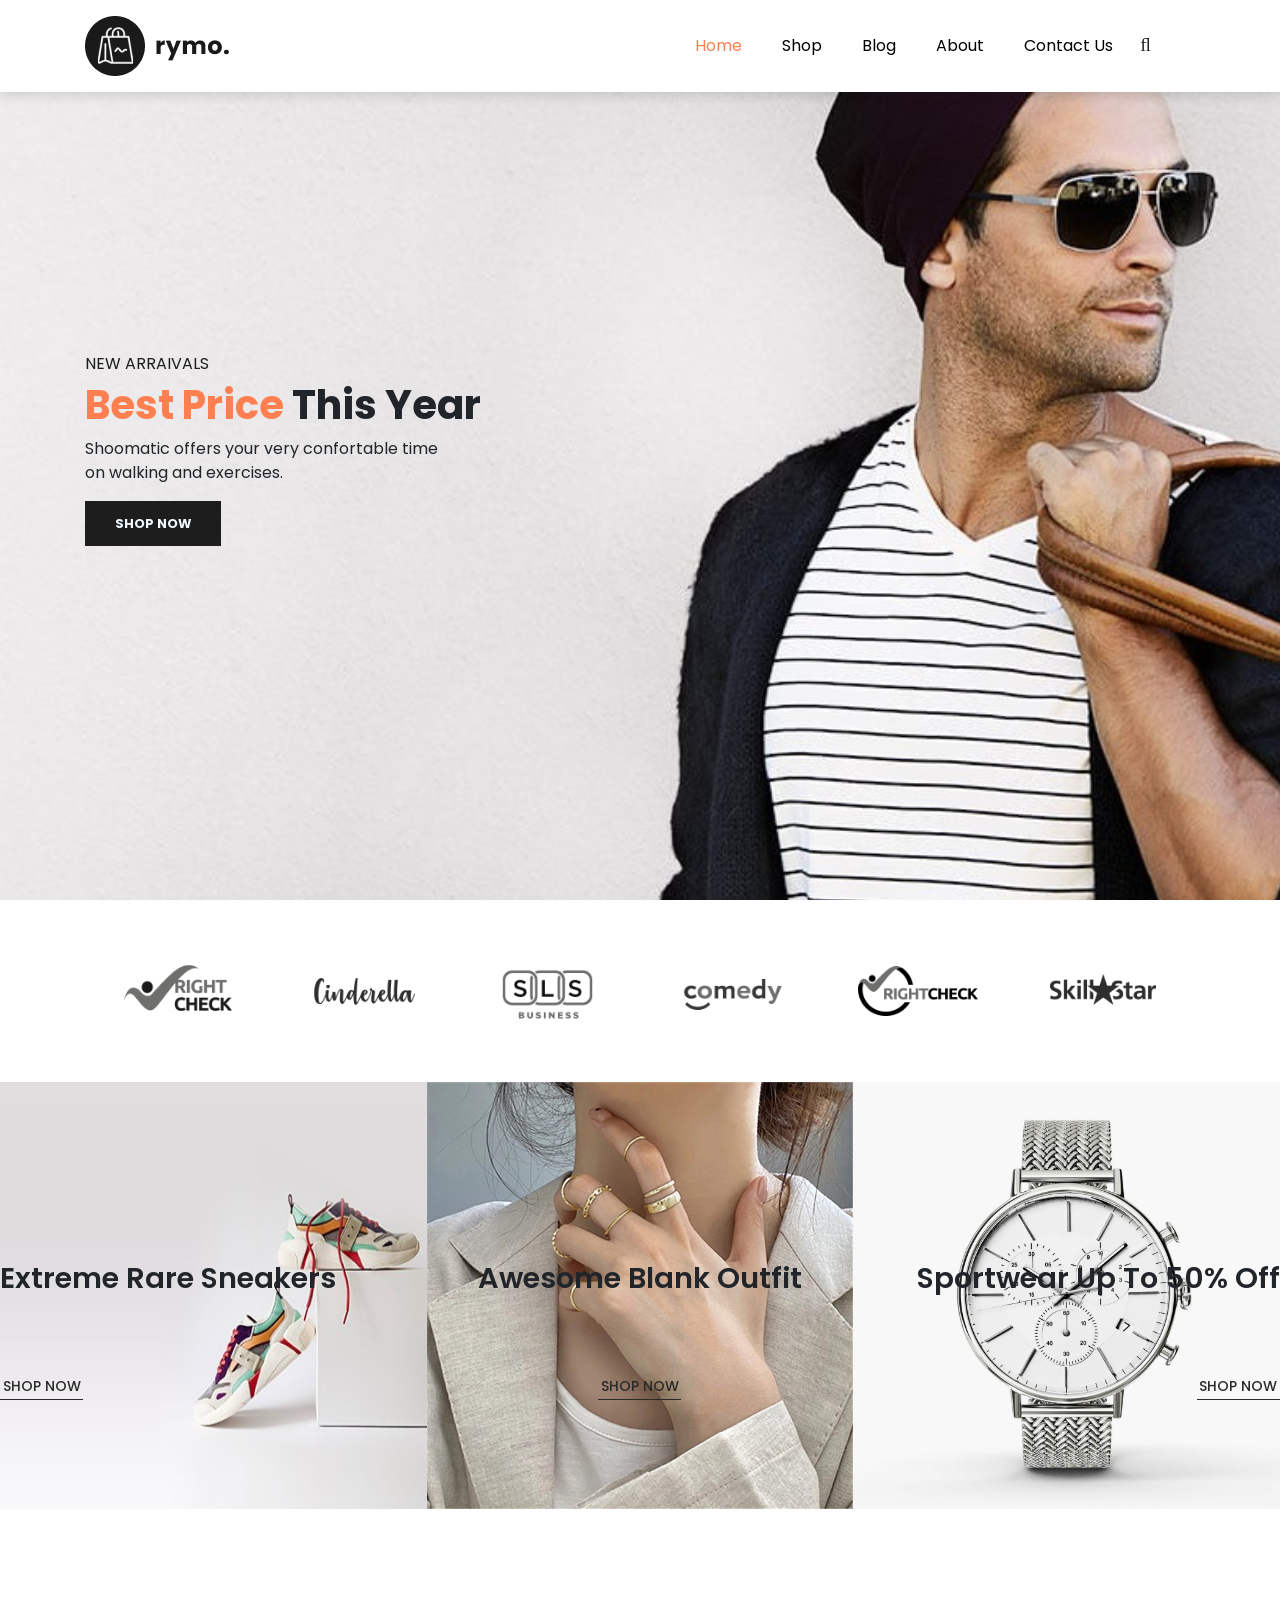
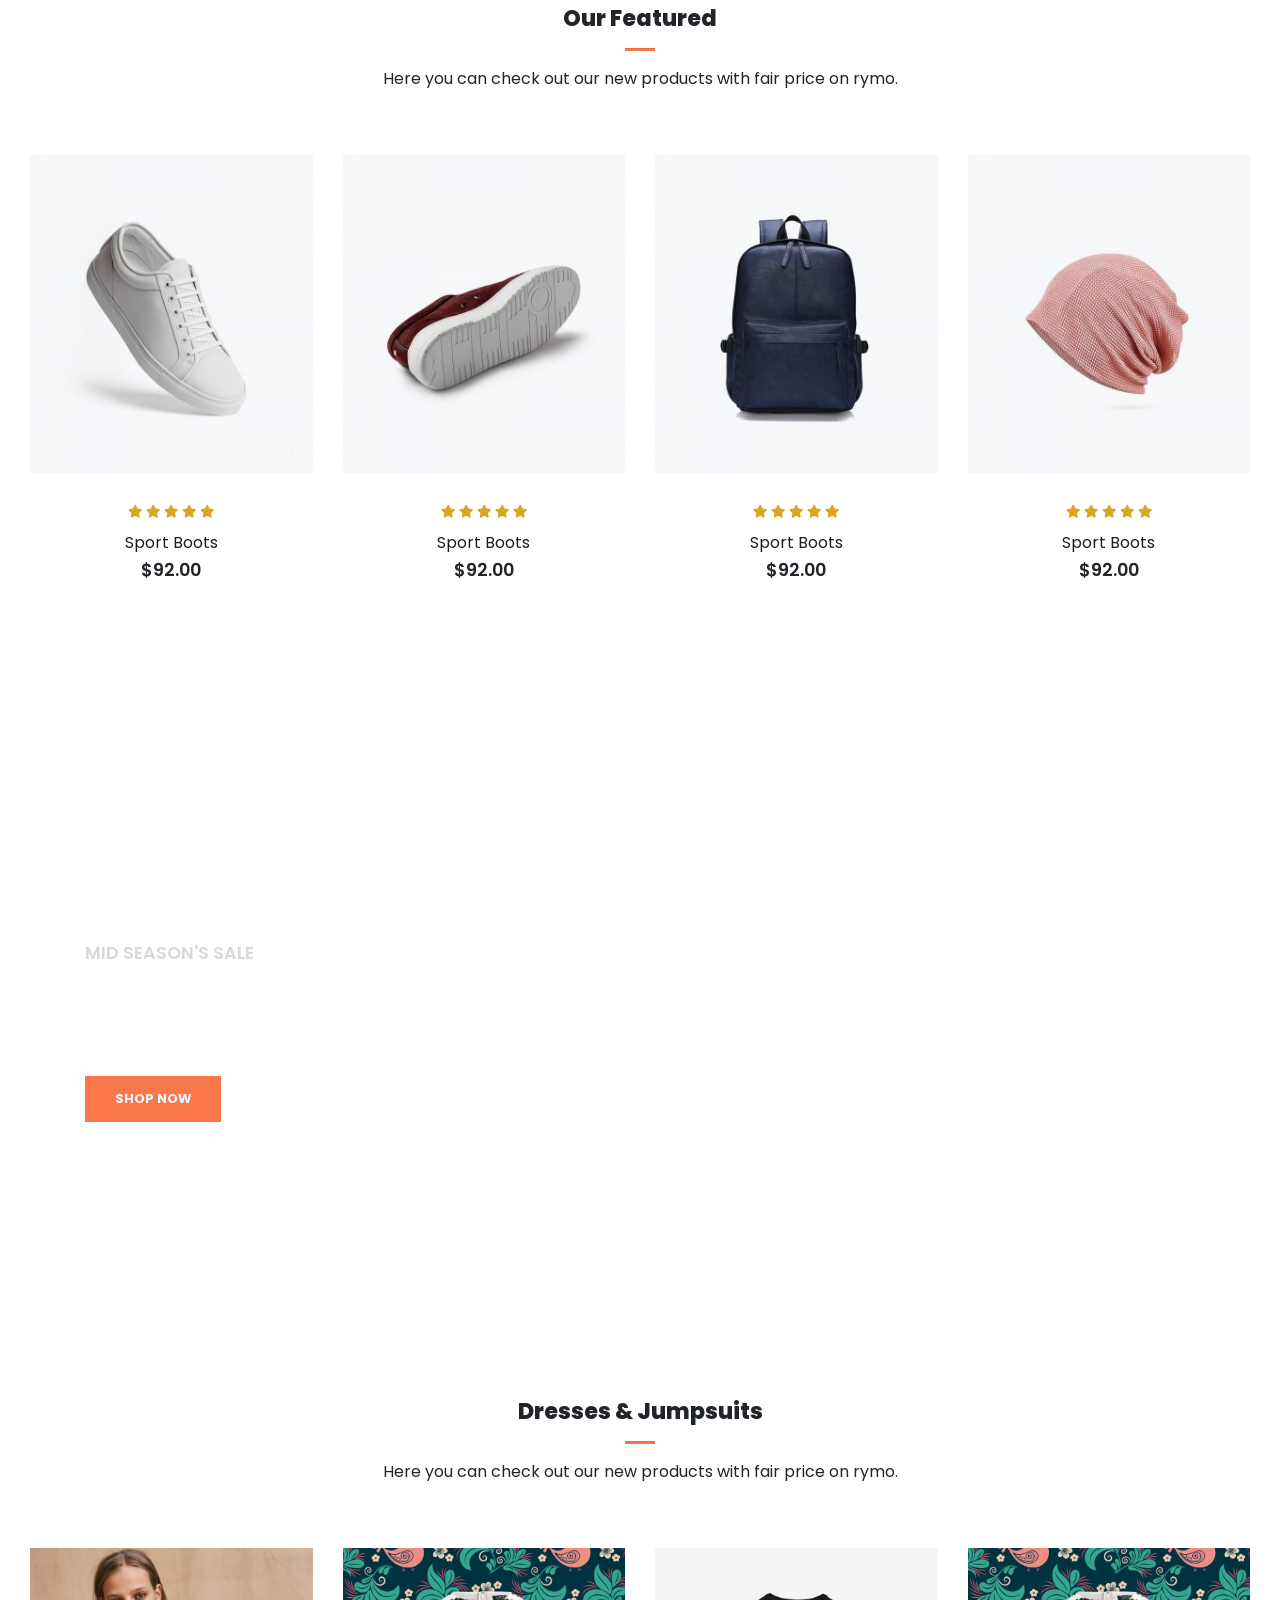
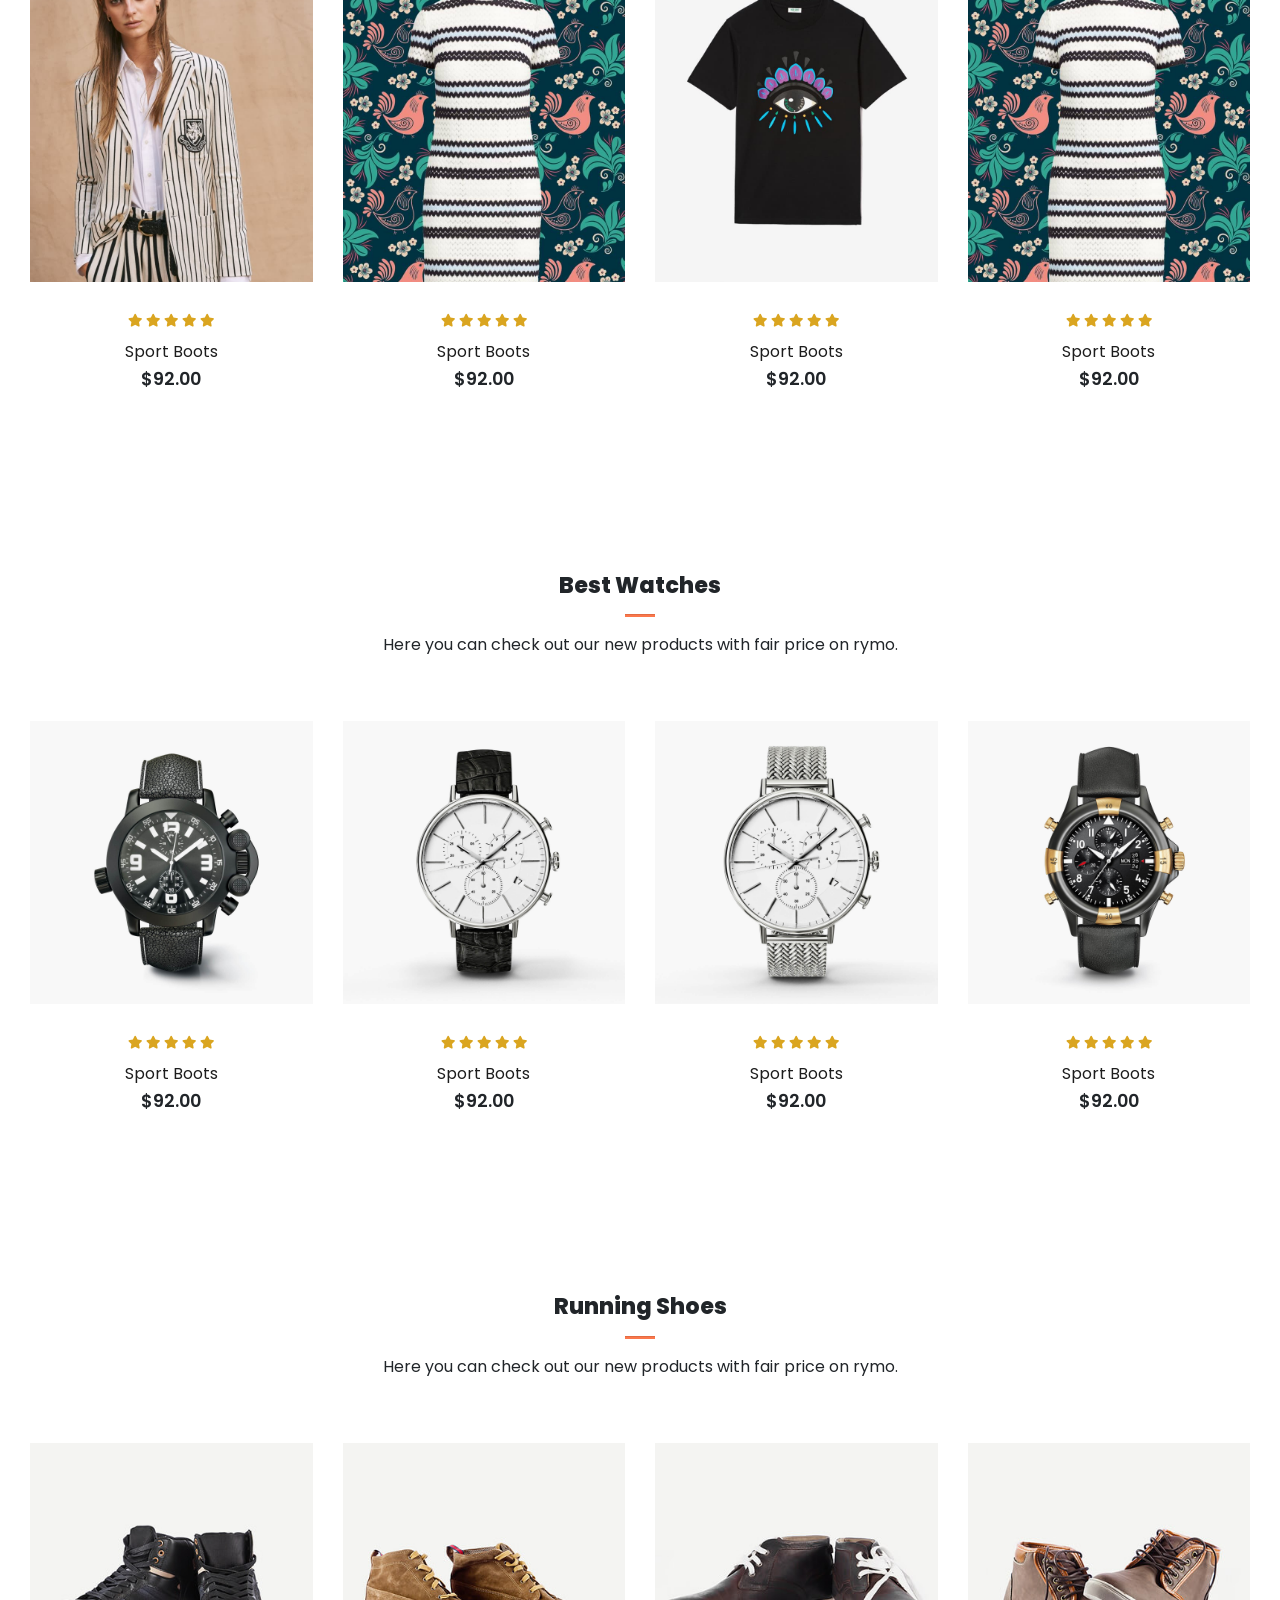
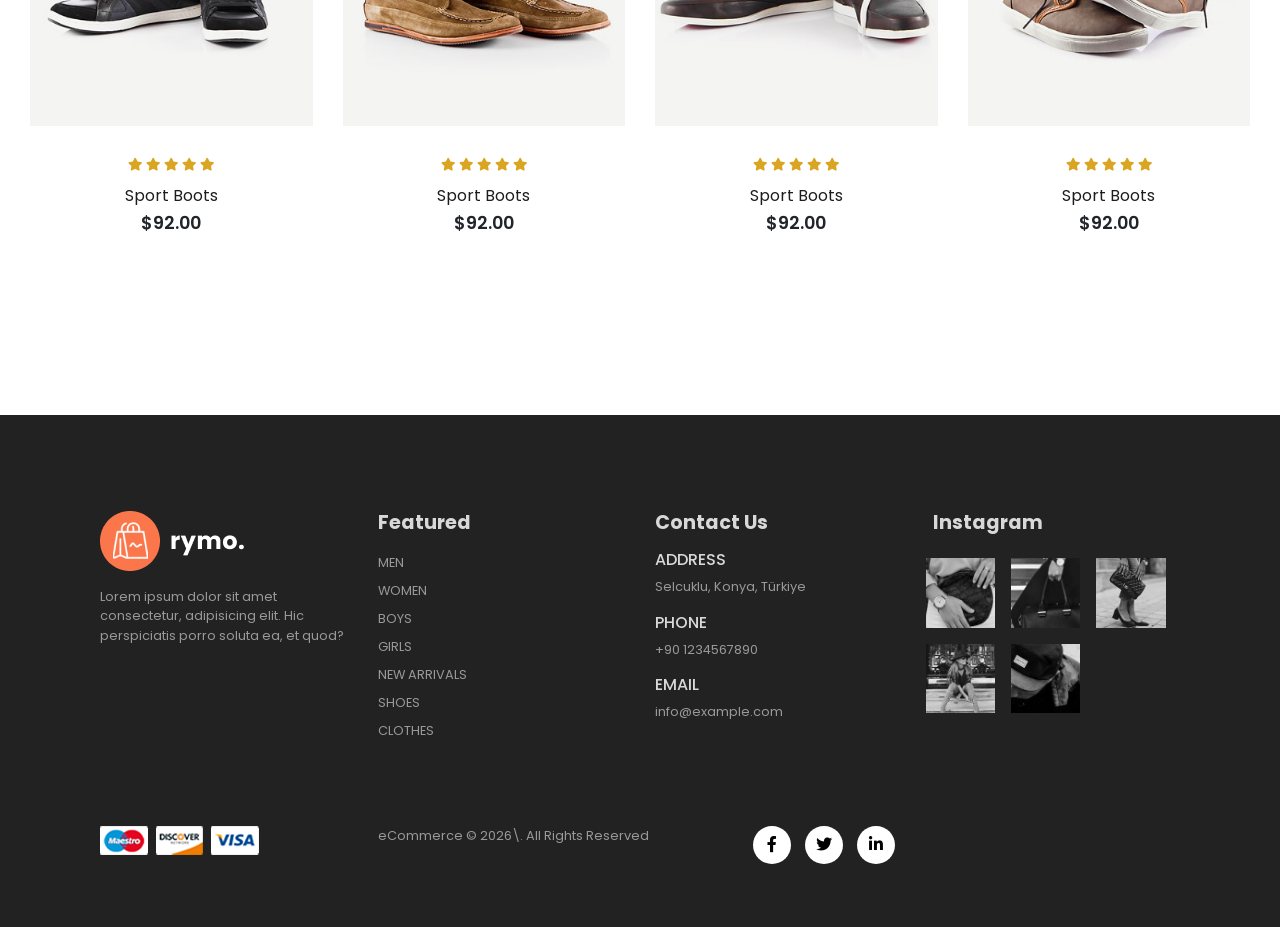
<file: index.html>
<!doctype html>
<html lang="en">
  <head>
    <meta charset="UTF-8" />
    <meta name="viewport" content="width=device-width, initial-scale=1.0" />
    <title>E-Commerce Website</title>

    <link
      rel="stylesheet"
      href="https://cdn.jsdelivr.net/npm/bootstrap@4.4.1/dist/css/bootstrap.min.css"
      integrity="sha384-Vkoo8x4CGsO3+Hhxv8T/Q5PaXtkKtu6ug5TOeNV6gBiFeWPGFN9MuhOf23Q9Ifjh"
      crossorigin="anonymous"
    />

        
   <link rel="stylesheet" href="https://pro.fontawesome.com/releases/v5.10.0/css/all.css" />
        
<link rel="stylesheet" href="style.css">
  </head>

  <body>
     <nav class="navbar navbar-expand-lg navbar-light bg-white py-3 fixed-top">
      <div class="container">
        <img src="images/logo1.png" alt="logo" >
      <button
        class="navbar-toggler"
        type="button"
        data-toggle="collapse"
        data-target="#navbarSupportedContent"
        aria-controls="navbarSupportedContent"
        aria-expanded="false"
        aria-label="Toggle navigation"
      >
        <span><i id="bar" class="fas fa-bars"></i></span>
      </button>

      <div class="collapse navbar-collapse" id="navbarSupportedContent">
        <ul class="navbar-nav ml-auto">
          
          <li class="nav-item">
            <a class="nav-link active" href="index.html">Home</a>
          </li>
          <li class="nav-item">
            <a class="nav-link" href="shop.html">Shop</a>
          </li>
          <li class="nav-item">
            <a class="nav-link" href="blog.html">Blog</a>
          </li>
          <li class="nav-item">
            <a class="nav-link" href="about.html">About</a>
          </li>
          <li class="nav-item">
            <a class="nav-link" href="contact.html">Contact Us</a>
          </li>
          <li class="nav-item">
            <i class="fas fa-search"></i>
             <a class="shopping-bag" href="cart.html"><i class="fas fa-shopping-bag"></i></a>
          </li>
          
      </div>
      </div>
    </nav>
<section id="home">
  <div class="container">
    <h5>NEW ARRAIVALS</h5>
    <H1><span>Best Price</span> This Year</H1>
    <p>Shoomatic offers your very confortable time <br> on walking and exercises.</p>
    <button>Shop Now</button>
  </div>
</section>
<section id="brand" class="container">
  <div class="row m-0 py-5">
    <img class="img-fluid col-lg-2 col-md-4 col-6" src="images/brand/1.png" alt="">
    <img class="img-fluid col-lg-2 col-md-4 col-6" src="images/brand/2.png" alt="">
    <img class="img-fluid col-lg-2 col-md-4 col-6" src="images/brand/3.png" alt="">
    <img class="img-fluid col-lg-2 col-md-4 col-6" src="images/brand/4.png" alt="">
    <img class="img-fluid col-lg-2 col-md-4 col-6" src="images/brand/5.png" alt="">
    <img class="img-fluid col-lg-2 col-md-4 col-6" src="images/brand/6.png" alt="">
  </div>
</section>

<section id="new" class="w-100">
  <div class="row p-0 m-0">
    <div class="one col-lg-4 col-md-12 col-12 p-0">
      <img class="img-fluid" src="images/new/1.jpg" alt="">
      <div class="details">
        <h2>Extreme Rare Sneakers</h2>
        <button class="text-uppercase">SHOP NOW</button>
      </div>
    </div>
    <div class="one col-lg-4 col-md-12 col-12 p-0">
      <img class="img-fluid" src="images/new/5.jpg" alt="">
      <div class="details">
        <h2>Awesome Blank Outfit</h2>
        <button class="text-uppercase">SHOP NOW</button>
      </div>
    </div>
    <div class="one col-lg-4 col-md-12 col-12 p-0">
      <img class="img-fluid" src="images/new/3.jpg" alt="">
      <div class="details">
        <h2>Sportwear Up To 50% Off</h2>
        <button class="text-uppercase">SHOP NOW</button>
      </div>
    </div>
  </div>
</section>

<section id="featured" class="my-5 pb-5">
  <div class="container text-center mt-5 py-5">
    <h3>Our Featured</h3>
    <hr class="mx-auto">
    <p>Here you can check out our new products with fair price on rymo.</p>
  </div>
  <div class="row mx-auto container-fluid">
<div class="product text-center col-lg-3 col-md-4 col-12">
  <img class="img-fluid mb-3" src="images/featured/1.jpg" alt="">
  <div class="star">
  <i class="fas fa-star"></i>
  <i class="fas fa-star"></i>
  <i class="fas fa-star"></i>
  <i class="fas fa-star"></i>
  <i class="fas fa-star"></i>
  </div>
  <h5 class="p-name">Sport Boots</h5>
  <h4 class="p-price">$92.00</h4>
  <button class="buy-btn">Buy Now</button>
</div>
<div class="product text-center col-lg-3 col-md-4 col-12">
  <img class="img-fluid mb-3" src="images/featured/2.jpg" alt="">
  <div class="star">
  <i class="fas fa-star"></i>
  <i class="fas fa-star"></i>
  <i class="fas fa-star"></i>
  <i class="fas fa-star"></i>
  <i class="fas fa-star"></i>
  </div>
  <h5 class="p-name">Sport Boots</h5>
  <h4 class="p-price">$92.00</h4>
  <button class="buy-btn">Buy Now</button>
</div>
<div class="product text-center col-lg-3 col-md-4 col-12">
  <img class="img-fluid mb-3" src="images/featured/3.jpg" alt="">
  <div class="star">
  <i class="fas fa-star"></i>
  <i class="fas fa-star"></i>
  <i class="fas fa-star"></i>
  <i class="fas fa-star"></i>
  <i class="fas fa-star"></i>
  </div>
  <h5 class="p-name">Sport Boots</h5>
  <h4 class="p-price">$92.00</h4>
  <button class="buy-btn">Buy Now</button>
</div>
<div class="product text-center col-lg-3 col-md-4 col-12">
  <img class="img-fluid mb-3" src="images/featured/4.jpg" alt="">
  <div class="star">
  <i class="fas fa-star"></i>
  <i class="fas fa-star"></i>
  <i class="fas fa-star"></i>
  <i class="fas fa-star"></i>
  <i class="fas fa-star"></i>
  </div>
  <h5 class="p-name">Sport Boots</h5>
  <h4 class="p-price">$92.00</h4>
  <button class="buy-btn">Buy Now</button>
</div>
  </div>
</section>
<section id="banner" class="my-5 py-5">
<div class="container">
  <h4>MID SEASON'S SALE</h4>
  <h1>Autumn Collection <br> UP TO 20% OFF</h1>
  <button class="text-uppercase">Shop Now</button>
</div>
</section>

<section id="clothes" class="my-5">
  <div class="container text-center mt-5 py-5">
    <h3>Dresses & Jumpsuits</h3>
    <hr class="mx-auto">
    <p>Here you can check out our new products with fair price on rymo.</p>
  </div>
  <div class="row mx-auto container-fluid">
<div class="product text-center col-lg-3 col-md-4 col-12">
  <img class="img-fluid mb-3" src="images/clothes/1.jpg" alt="">
  <div class="star">
  <i class="fas fa-star"></i>
  <i class="fas fa-star"></i>
  <i class="fas fa-star"></i>
  <i class="fas fa-star"></i>
  <i class="fas fa-star"></i>
  </div>
  <h5 class="p-name">Sport Boots</h5>
  <h4 class="p-price">$92.00</h4>
  <button class="buy-btn">Buy Now</button>
</div>
<div class="product text-center col-lg-3 col-md-4 col-12">
  <img class="img-fluid mb-3" src="images/clothes/2.jpg" alt="">
  <div class="star">
  <i class="fas fa-star"></i>
  <i class="fas fa-star"></i>
  <i class="fas fa-star"></i>
  <i class="fas fa-star"></i>
  <i class="fas fa-star"></i>
  </div>
  <h5 class="p-name">Sport Boots</h5>
  <h4 class="p-price">$92.00</h4>
  <button class="buy-btn">Buy Now</button>
</div>
<div class="product text-center col-lg-3 col-md-4 col-12">
  <img class="img-fluid mb-3" src="images/clothes/3.jpg" alt="">
  <div class="star">
  <i class="fas fa-star"></i>
  <i class="fas fa-star"></i>
  <i class="fas fa-star"></i>
  <i class="fas fa-star"></i>
  <i class="fas fa-star"></i>
  </div>
  <h5 class="p-name">Sport Boots</h5>
  <h4 class="p-price">$92.00</h4>
  <button class="buy-btn">Buy Now</button>
</div>
<div  class="product text-center col-lg-3 col-md-4 col-12">
  <img class="img-fluid mb-3" src="images/clothes/2.jpg" alt="" >
  <div class="star">
  <i class="fas fa-star"></i>
  <i class="fas fa-star"></i>
  <i class="fas fa-star"></i>
  <i class="fas fa-star"></i>
  <i class="fas fa-star"></i>
  </div>
  <h5 class="p-name">Sport Boots</h5>
  <h4 class="p-price">$92.00</h4>
  <button class="buy-btn">Buy Now</button>
</div>
  </div>
</section>

<section id="Watches" class="my-5">
  <div class="container text-center mt-5 py-5">
    <h3>Best Watches</h3>
    <hr class="mx-auto">
    <p>Here you can check out our new products with fair price on rymo.</p>
  </div>
  <div class="row mx-auto container-fluid">
<div class="product text-center col-lg-3 col-md-4 col-12">
  <img class="img-fluid mb-3" src="images/watches/1.jpg" alt="">
  <div class="star">
  <i class="fas fa-star"></i>
  <i class="fas fa-star"></i>
  <i class="fas fa-star"></i>
  <i class="fas fa-star"></i>
  <i class="fas fa-star"></i>
  </div>
  <h5 class="p-name">Sport Boots</h5>
  <h4 class="p-price">$92.00</h4>
  <button class="buy-btn">Buy Now</button>
</div>
<div class="product text-center col-lg-3 col-md-4 col-12">
  <img class="img-fluid mb-3" src="images/watches/2.jpg" alt="">
  <div class="star">
  <i class="fas fa-star"></i>
  <i class="fas fa-star"></i>
  <i class="fas fa-star"></i>
  <i class="fas fa-star"></i>
  <i class="fas fa-star"></i>
  </div>
  <h5 class="p-name">Sport Boots</h5>
  <h4 class="p-price">$92.00</h4>
  <button class="buy-btn">Buy Now</button>
</div>
<div class="product text-center col-lg-3 col-md-4 col-12">
  <img class="img-fluid mb-3" src="images/watches/3.jpg" alt="">
  <div class="star">
  <i class="fas fa-star"></i>
  <i class="fas fa-star"></i>
  <i class="fas fa-star"></i>
  <i class="fas fa-star"></i>
  <i class="fas fa-star"></i>
  </div>
  <h5 class="p-name">Sport Boots</h5>
  <h4 class="p-price">$92.00</h4>
  <button class="buy-btn">Buy Now</button>
</div>
<div class="product text-center col-lg-3 col-md-4 col-12">
  <img class="img-fluid mb-3" src="images/watches/4.jpg" alt="">
  <div class="star">
  <i class="fas fa-star"></i>
  <i class="fas fa-star"></i>
  <i class="fas fa-star"></i>
  <i class="fas fa-star"></i>
  <i class="fas fa-star"></i>
  </div>
  <h5 class="p-name">Sport Boots</h5>
  <h4 class="p-price">$92.00</h4>
  <button class="buy-btn">Buy Now</button>
</div>
  </div>
</section>

<section id="shoes" class="my-5 pb-5">
  <div class="container text-center mt-5 py-5">
    <h3>Running Shoes</h3>
    <hr class="mx-auto">
    <p>Here you can check out our new products with fair price on rymo.</p>
  </div>
  <div class="row mx-auto container-fluid">
<div class="product text-center col-lg-3 col-md-4 col-12">
  <img class="img-fluid mb-3" src="images/shoes/8.jpg" alt="">
  <div class="star">
  <i class="fas fa-star"></i>
  <i class="fas fa-star"></i>
  <i class="fas fa-star"></i>
  <i class="fas fa-star"></i>
  <i class="fas fa-star"></i>
  </div>
  <h5 class="p-name">Sport Boots</h5>
  <h4 class="p-price">$92.00</h4>
  <button class="buy-btn">Buy Now</button>
</div>
<div class="product text-center col-lg-3 col-md-4 col-12">
  <img class="img-fluid mb-3" src="images/shoes/7.jpg" alt="">
  <div class="star">
  <i class="fas fa-star"></i>
  <i class="fas fa-star"></i>
  <i class="fas fa-star"></i>
  <i class="fas fa-star"></i>
  <i class="fas fa-star"></i>
  </div>
  <h5 class="p-name">Sport Boots</h5>
  <h4 class="p-price">$92.00</h4>
  <button class="buy-btn">Buy Now</button>
</div>
<div class="product text-center col-lg-3 col-md-4 col-12">
  <img class="img-fluid mb-3" src="images/shoes/6.jpg" alt="">
  <div class="star">
  <i class="fas fa-star"></i>
  <i class="fas fa-star"></i>
  <i class="fas fa-star"></i>
  <i class="fas fa-star"></i>
  <i class="fas fa-star"></i>
  </div>
  <h5 class="p-name">Sport Boots</h5>
  <h4 class="p-price">$92.00</h4>
  <button class="buy-btn">Buy Now</button>
</div>
<div class="product text-center col-lg-3 col-md-4 col-12">
  <img class="img-fluid mb-3" src="images/shoes/5.jpg" alt="">
  <div class="star">
  <i class="fas fa-star"></i>
  <i class="fas fa-star"></i>
  <i class="fas fa-star"></i>
  <i class="fas fa-star"></i>
  <i class="fas fa-star"></i>
  </div>
  <h5 class="p-name">Sport Boots</h5>
  <h4 class="p-price">$92.00</h4>
  <button class="buy-btn">Buy Now</button>
</div>
  </div>
</section>

<footer class="mt-5 py-5">

  <div class="row container mx-auto pt-5">
    <div class="footer-one col-lg-3 col-md-6 col-12">
      <img src="images/logo2.png" alt="">
      <p class="pt-3">Lorem ipsum dolor sit amet consectetur, adipisicing elit. Hic perspiciatis porro soluta ea, et quod?</p>
    </div>
    <div class="footer-one col-lg-3 col-md-6 col-12 mb-3">
      <h5 class="pb-2">Featured</h5>
      <ul class="text-uppercase list-unstyled">
        <li><a href="#">Men</a></li>
        <li><a href="#">Women</a></li>
        <li><a href="#">Boys</a></li>
        <li><a href="#">Girls</a></li>
        <li><a href="#">New Arrivals</a></li>
        <li><a href="#">Shoes</a></li>
        <li><a href="#">Clothes</a></li>
      </ul>
    </div>
     <div class="footer-one col-lg-3 col-md-6 col-12 mb-3">
      <h5 class="pb-2">Contact Us</h5>
      <div>
        <h6 class="text-uppercase">Address</h6>
        <p> Selcuklu,  Konya, Türkiye</p>
      </div>
      <div>
        <h6 class="text-uppercase">Phone</h6>
        <p> +90 1234567890</p>
      </div>
      <div>
        <h6 class="text-uppercase">email</h6>
        <p> info@example.com</p>
      </div>
    </div>
    <div class="footer-one col-lg-3 col-md-6 col-12">
      <h5 class="pb-2">Instagram</h5>
   <div class="row">
    <img class="img-fluid w-25 h-100 m-2" src="images/insta/1.jpg" alt="">
    <img class="img-fluid w-25 h-100 m-2" src="images/insta/2.jpg" alt="">
    <img class="img-fluid w-25 h-100 m-2" src="images/insta/3.jpg" alt="">
    <img class="img-fluid w-25 h-100 m-2" src="images/insta/4.jpg" alt="">
    <img class="img-fluid w-25 h-100 m-2" src="images/insta/5.jpg" alt="">
   </div>
    </div>
  </div>
  <div class="copyright mt-5">
    <div class="row container mx-auto">
      <div class="col-lg-3 col-md-6 col-12 mb-4">
        <img src="images/payment.png" alt="">
      </div>
       <div class="col-lg-4 col-md-6 col-12 text-nowrap mb-2">
       <p>eCommerce © 2026\. All Rights Reserved</p>
      </div>
      <div class="col-lg-4 col-md-6 col-12">
       <a href="#"><i class="fab fa-facebook-f"></i></a>
       <a href="#"><i class="fab fa-twitter"></i></a>
       <a href="#"><i class="fab fa-linkedin-in"></i></a>
      </div>
    </div>
  </div>
</footer>

    <script
      src="https://code.jquery.com/jquery-3.4.1.slim.min.js"
      integrity="sha384-J6qa4849blE2+poT4WnyKhv5vZF5SrPo0iEjwBvKU7imGFAV0wwj1yYfoRSJoZ+n"
      crossorigin="anonymous"
    ></script>
    <script
      src="https://cdn.jsdelivr.net/npm/popper.js@1.16.0/dist/umd/popper.min.js"
      integrity="sha384-Q6E9RHvbIyZFJoft+2mJbHaEWldlvI9IOYy5n3zV9zzTtmI3UksdQRVvoxMfooAo"
      crossorigin="anonymous"
    ></script>
    <script
      src="https://cdn.jsdelivr.net/npm/bootstrap@4.4.1/dist/js/bootstrap.min.js"
      integrity="sha384-wfSDF2E50Y2D1uUdj0O3uMBJnjuUD4Ih7YwaYd1iqfktj0Uod8GCExl3Og8ifwB6"
      crossorigin="anonymous"
    ></script>
  </body>
</html>
</file>
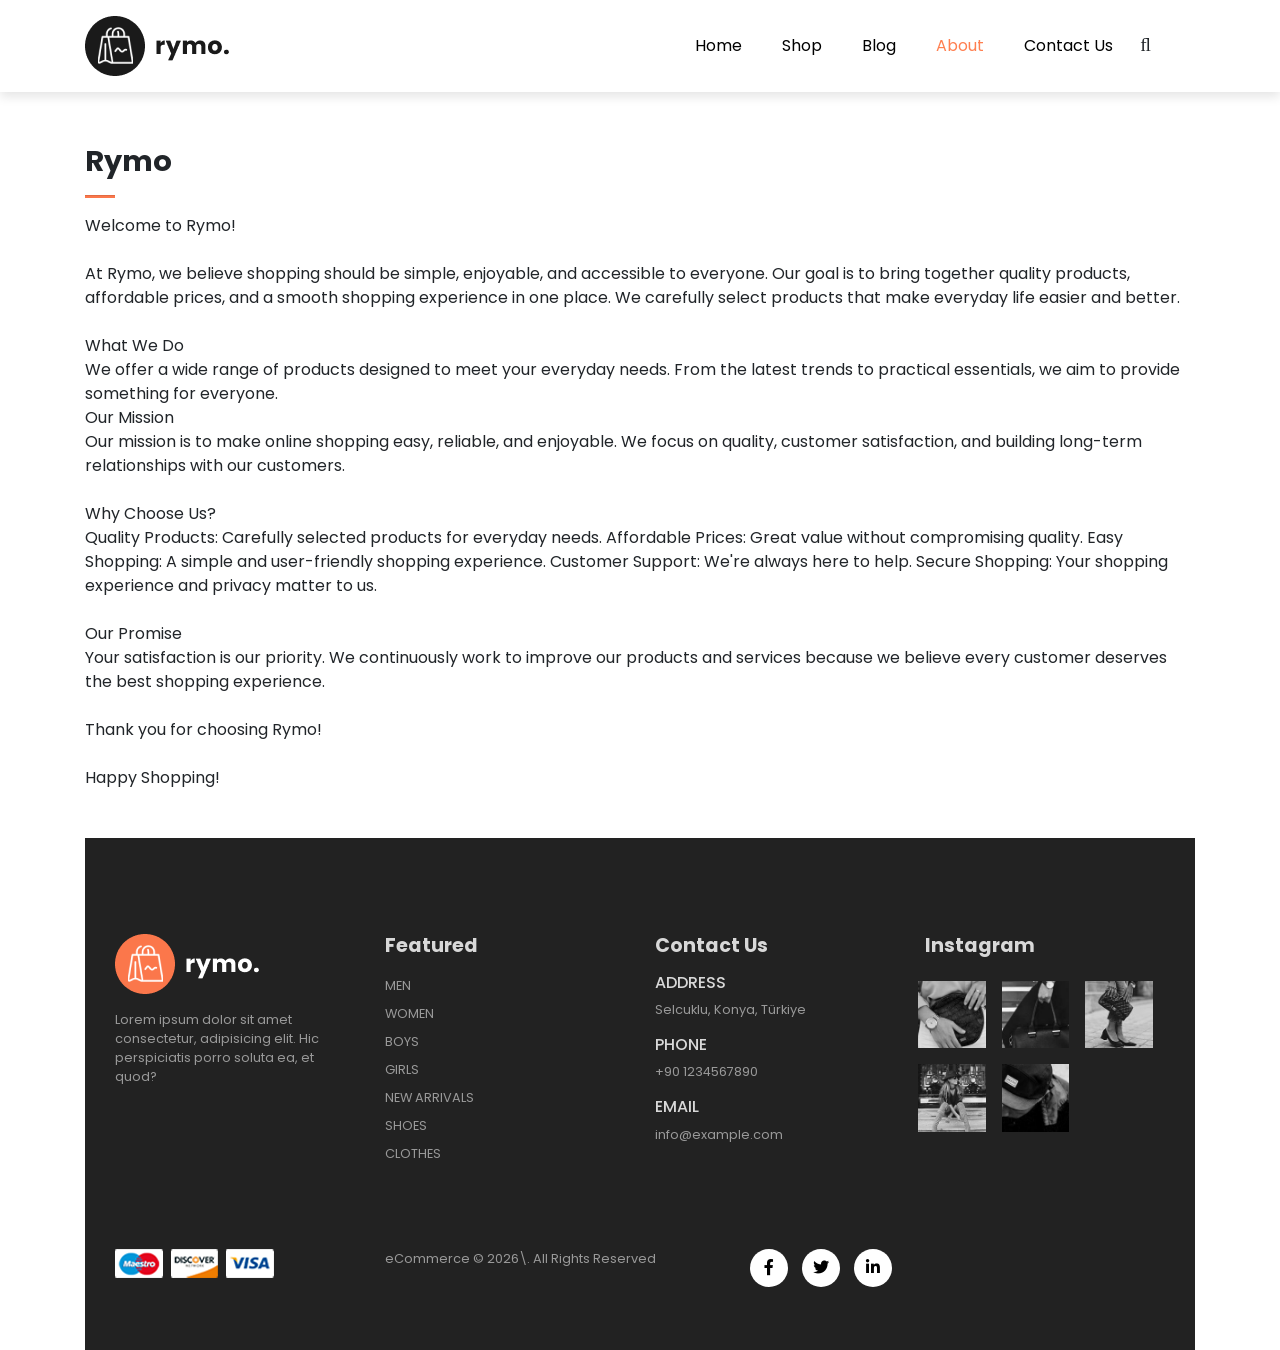
<file: about.html>
<!doctype html>
<html lang="en">
  <head>
    <meta charset="UTF-8" />
    <meta name="viewport" content="width=device-width, initial-scale=1.0" />
    <title>E-Commerce Website</title>

    <link
      rel="stylesheet"
      href="https://cdn.jsdelivr.net/npm/bootstrap@4.4.1/dist/css/bootstrap.min.css"
      integrity="sha384-Vkoo8x4CGsO3+Hhxv8T/Q5PaXtkKtu6ug5TOeNV6gBiFeWPGFN9MuhOf23Q9Ifjh"
      crossorigin="anonymous"
    />

        
   <link rel="stylesheet" href="https://pro.fontawesome.com/releases/v5.10.0/css/all.css" />
        
<link rel="stylesheet" href="style.css">
  </head>

  <body>
     <nav class="navbar navbar-expand-lg navbar-light bg-white py-3 fixed-top">
      <div class="container">
        <img src="images/logo1.png" alt="logo" >
      <button
        class="navbar-toggler"
        type="button"
        data-toggle="collapse"
        data-target="#navbarSupportedContent"
        aria-controls="navbarSupportedContent"
        aria-expanded="false"
        aria-label="Toggle navigation"
      >
        <span><i id="bar" class="fas fa-bars"></i></span>
      </button>

      <div class="collapse navbar-collapse" id="navbarSupportedContent">
        <ul class="navbar-nav ml-auto">
          
          <li class="nav-item">
            <a class="nav-link" href="index.html">Home</a>
          </li>
          <li class="nav-item">
            <a class="nav-link" href="shop.html">Shop</a>
          </li>
          <li class="nav-item">
            <a class="nav-link" href="blog.html">Blog</a>
          </li>
          <li class="nav-item">
            <a class="nav-link active" href="about.html">About</a>
          </li>
          <li class="nav-item">
            <a class="nav-link" href="contact.html">Contact Us</a>
          </li>
          <li class="nav-item active">
            <i class="fas fa-search"></i>
            <a class="shopping-bag" href="cart.html"><i class="fas fa-shopping-bag"></i></a>
          </li>
          
      </div>
      </div>
    </nav>
<section id="blog-home" class="pt-5 mt-5 container">
 
   <h2 class="font-weight-bold pt-5">Rymo</h2>
   <hr>
<p>Welcome to Rymo! <br> <br>

At Rymo, we believe shopping should be simple, enjoyable, and accessible to everyone.

Our goal is to bring together quality products, affordable prices, and a smooth shopping experience in one place. We carefully select products that make everyday life easier and better. <br><br>

What We Do <br>

We offer a wide range of products designed to meet your everyday needs. From the latest trends to practical essentials, we aim to provide something for everyone. <br>

Our Mission <br>

Our mission is to make online shopping easy, reliable, and enjoyable. We focus on quality, customer satisfaction, and building long-term relationships with our customers. <br><br>

Why Choose Us?<br>

Quality Products: Carefully selected products for everyday needs.

Affordable Prices: Great value without compromising quality.

Easy Shopping: A simple and user-friendly shopping experience.

Customer Support: We're always here to help.

Secure Shopping: Your shopping experience and privacy matter to us. <br> <br>

Our Promise <br>

Your satisfaction is our priority. We continuously work to improve our products and services because we believe every customer deserves the best shopping experience. <br> <br>

Thank you for choosing Rymo! <br> <br>

Happy Shopping!</p>


<footer class="mt-5 py-5">

  <div class="row container mx-auto pt-5">
    <div class="footer-one col-lg-3 col-md-6 col-12">
      <img src="images/logo2.png" alt="">
      <p class="pt-3">Lorem ipsum dolor sit amet consectetur, adipisicing elit. Hic perspiciatis porro soluta ea, et quod?</p>
    </div>
    <div class="footer-one col-lg-3 col-md-6 col-12 mb-3">
      <h5 class="pb-2">Featured</h5>
      <ul class="text-uppercase list-unstyled">
        <li><a href="#">Men</a></li>
        <li><a href="#">Women</a></li>
        <li><a href="#">Boys</a></li>
        <li><a href="#">Girls</a></li>
        <li><a href="#">New Arrivals</a></li>
        <li><a href="#">Shoes</a></li>
        <li><a href="#">Clothes</a></li>
      </ul>
    </div>
     <div class="footer-one col-lg-3 col-md-6 col-12 mb-3">
      <h5 class="pb-2">Contact Us</h5>
      <div>
        <h6 class="text-uppercase">Address</h6>
        <p> Selcuklu,  Konya, Türkiye</p>
      </div>
      <div>
        <h6 class="text-uppercase">Phone</h6>
        <p> +90 1234567890</p>
      </div>
      <div>
        <h6 class="text-uppercase">email</h6>
        <p> info@example.com</p>
      </div>
    </div>
    <div class="footer-one col-lg-3 col-md-6 col-12">
      <h5 class="pb-2">Instagram</h5>
   <div class="row">
    <img class="img-fluid w-25 h-100 m-2" src="images/insta/1.jpg" alt="">
    <img class="img-fluid w-25 h-100 m-2" src="images/insta/2.jpg" alt="">
    <img class="img-fluid w-25 h-100 m-2" src="images/insta/3.jpg" alt="">
    <img class="img-fluid w-25 h-100 m-2" src="images/insta/4.jpg" alt="">
    <img class="img-fluid w-25 h-100 m-2" src="images/insta/5.jpg" alt="">
   </div>
    </div>
  </div>
  <div class="copyright mt-5">
    <div class="row container mx-auto">
      <div class="col-lg-3 col-md-6 col-12 mb-4">
        <img src="images/payment.png" alt="">
      </div>
       <div class="col-lg-4 col-md-6 col-12 text-nowrap mb-2">
       <p>eCommerce © 2026\. All Rights Reserved</p>
      </div>
      <div class="col-lg-4 col-md-6 col-12">
       <a href="#"><i class="fab fa-facebook-f"></i></a>
       <a href="#"><i class="fab fa-twitter"></i></a>
       <a href="#"><i class="fab fa-linkedin-in"></i></a>
      </div>
    </div>
  </div>
</footer>

    <script
      src="https://code.jquery.com/jquery-3.4.1.slim.min.js"
      integrity="sha384-J6qa4849blE2+poT4WnyKhv5vZF5SrPo0iEjwBvKU7imGFAV0wwj1yYfoRSJoZ+n"
      crossorigin="anonymous"
    ></script>
    <script
      src="https://cdn.jsdelivr.net/npm/popper.js@1.16.0/dist/umd/popper.min.js"
      integrity="sha384-Q6E9RHvbIyZFJoft+2mJbHaEWldlvI9IOYy5n3zV9zzTtmI3UksdQRVvoxMfooAo"
      crossorigin="anonymous"
    ></script>
    <script
      src="https://cdn.jsdelivr.net/npm/bootstrap@4.4.1/dist/js/bootstrap.min.js"
      integrity="sha384-wfSDF2E50Y2D1uUdj0O3uMBJnjuUD4Ih7YwaYd1iqfktj0Uod8GCExl3Og8ifwB6"
      crossorigin="anonymous"
    ></script>
  </body>
</html>
</file>
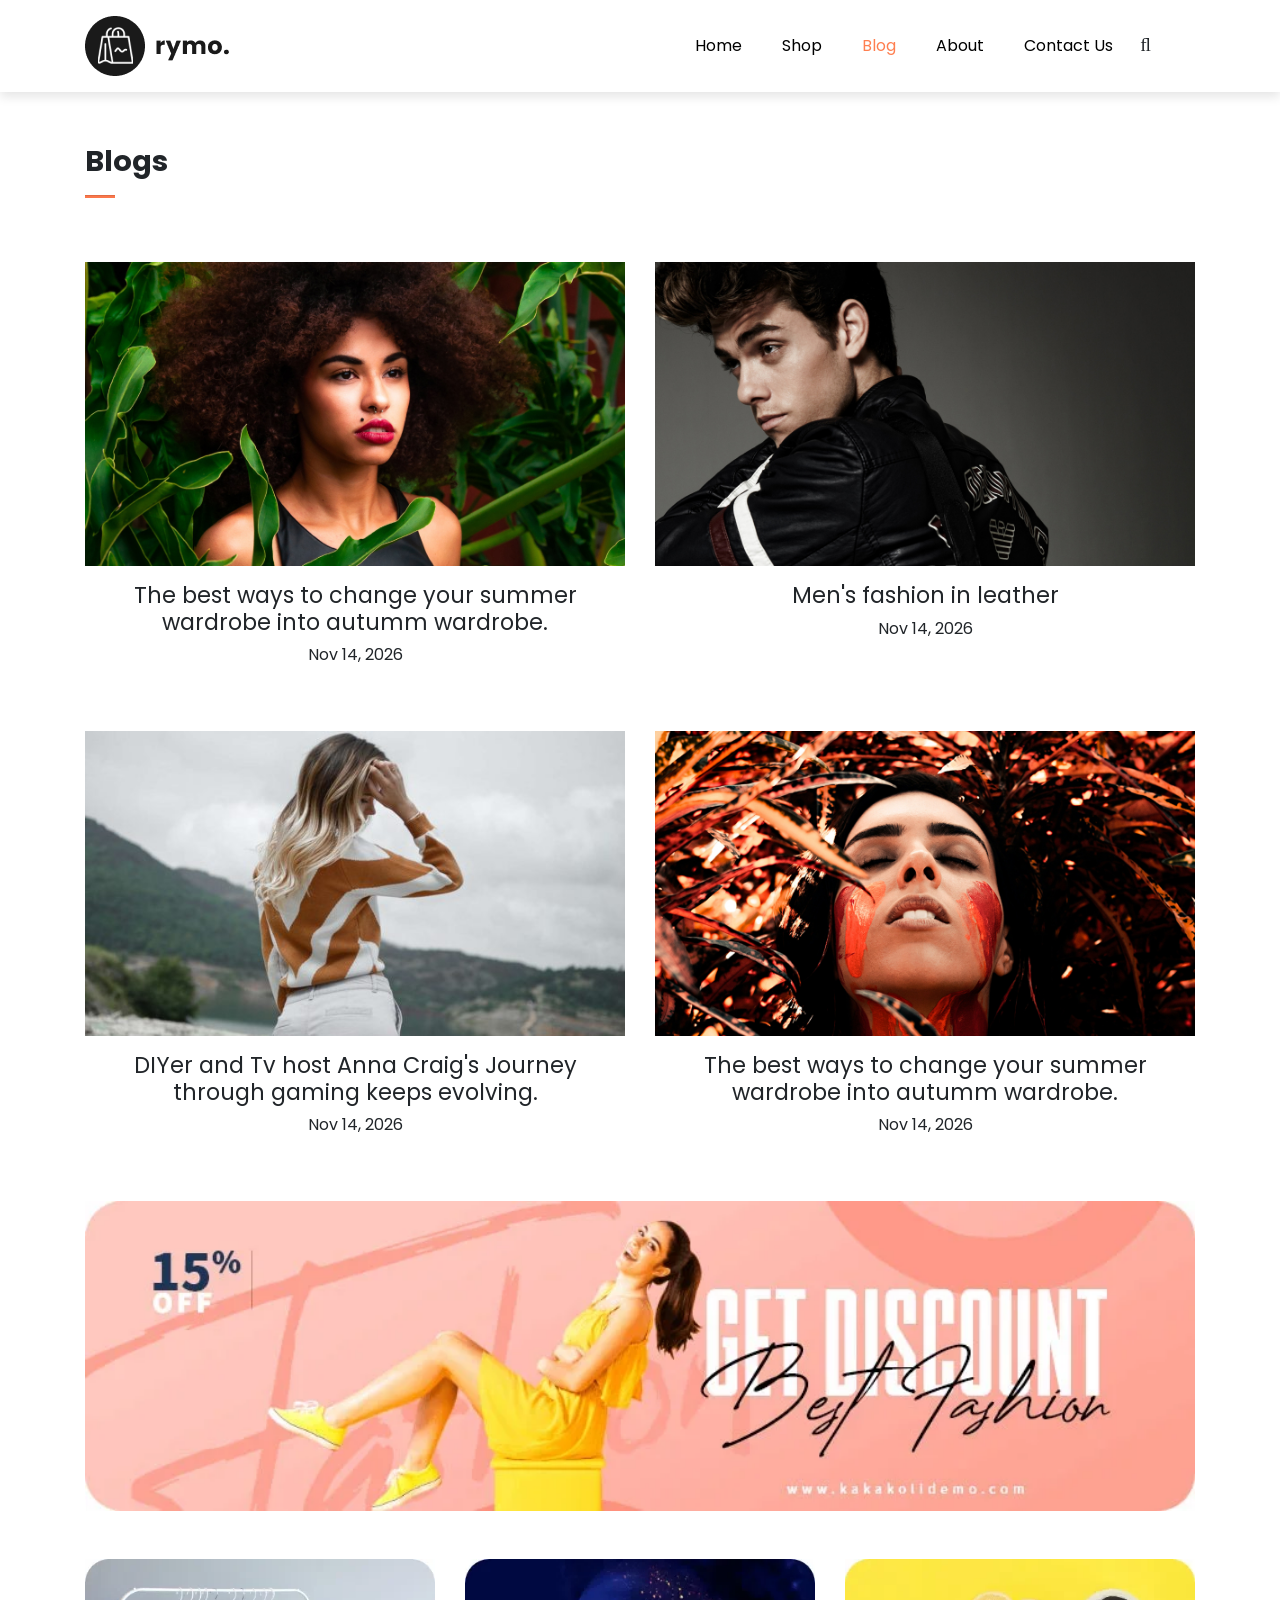
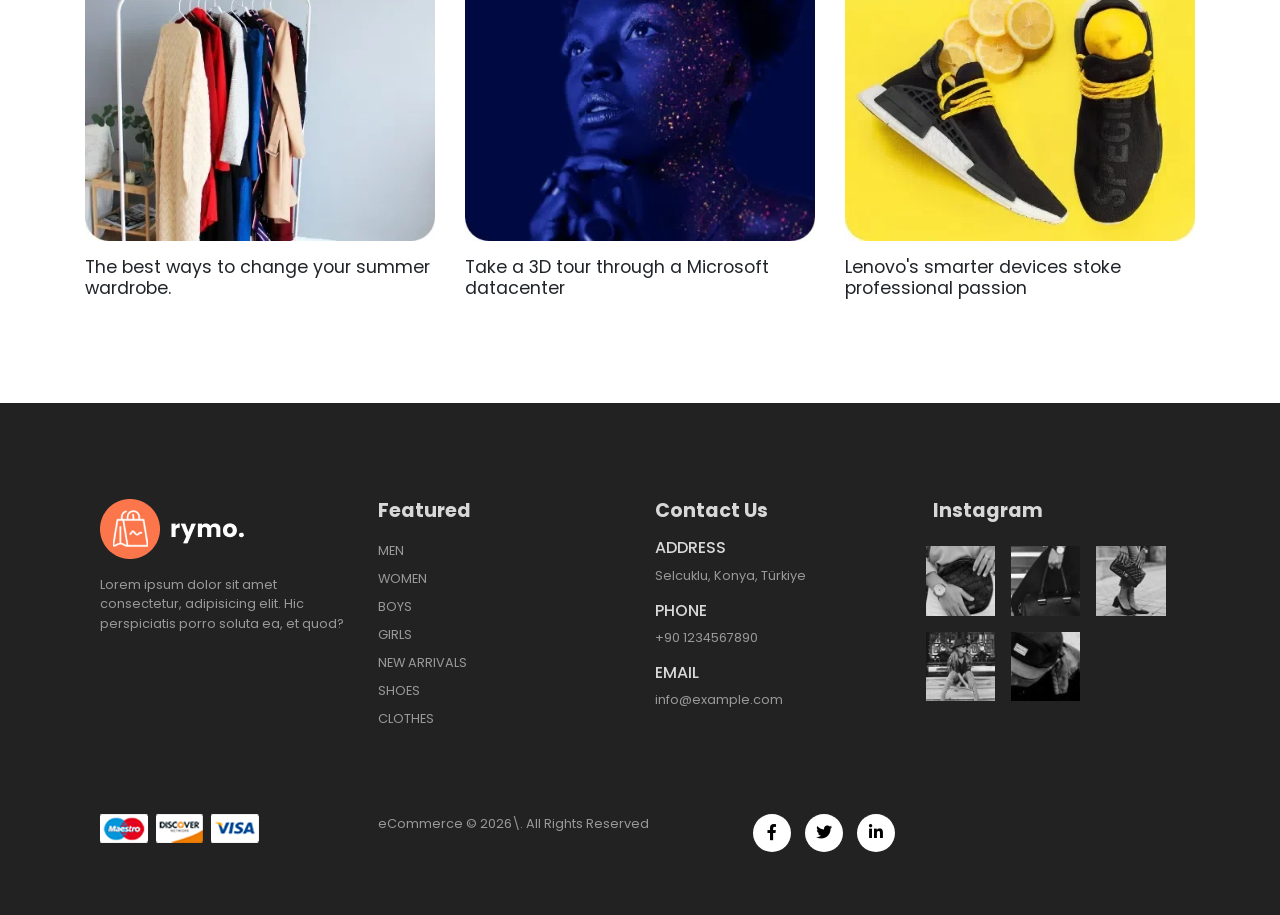
<file: blog.html>
<!doctype html>
<html lang="en">
  <head>
    <meta charset="UTF-8" />
    <meta name="viewport" content="width=device-width, initial-scale=1.0" />
    <title>E-Commerce Website</title>

    <link
      rel="stylesheet"
      href="https://cdn.jsdelivr.net/npm/bootstrap@4.4.1/dist/css/bootstrap.min.css"
      integrity="sha384-Vkoo8x4CGsO3+Hhxv8T/Q5PaXtkKtu6ug5TOeNV6gBiFeWPGFN9MuhOf23Q9Ifjh"
      crossorigin="anonymous"
    />

        
   <link rel="stylesheet" href="https://pro.fontawesome.com/releases/v5.10.0/css/all.css" />
        
<link rel="stylesheet" href="style.css">
  </head>

  <body>
     <nav class="navbar navbar-expand-lg navbar-light bg-white py-3 fixed-top">
      <div class="container">
        <img src="images/logo1.png" alt="logo" >
      <button
        class="navbar-toggler"
        type="button"
        data-toggle="collapse"
        data-target="#navbarSupportedContent"
        aria-controls="navbarSupportedContent"
        aria-expanded="false"
        aria-label="Toggle navigation"
      >
        <span><i id="bar" class="fas fa-bars"></i></span>
      </button>

      <div class="collapse navbar-collapse" id="navbarSupportedContent">
        <ul class="navbar-nav ml-auto">
          
          <li class="nav-item">
            <a class="nav-link" href="index.html">Home</a>
          </li>
          <li class="nav-item">
            <a class="nav-link" href="shop.html">Shop</a>
          </li>
          <li class="nav-item">
            <a class="nav-link active" href="blog.html">Blog</a>
          </li>
          <li class="nav-item">
            <a class="nav-link" href="about.html">About</a>
          </li>
          <li class="nav-item">
            <a class="nav-link" href="contact.html">Contact Us</a>
          </li>
          <li class="nav-item">
            <i class="fas fa-search"></i>
            <a class="shopping-bag" href="cart.html"><i class="fas fa-shopping-bag"></i></a>
          </li>
          
      </div>
      </div>
    </nav>
<section id="blog-home" class="pt-5 mt-5 container">
 
   <h2 class="font-weight-bold pt-5">Blogs</h2>
   <hr>
</section>
<section id="blog-container" class="container pt-5">
    <div class="row">
        <div class="post col-lg-6 col-md-6 col-12 pb-5">
            <div class="post-img">
                <img class="img-fluid w-100" src="images/blog/1.jpg" alt="">
            </div>
            <h3 class="text-center font-weight-normal pt-3">The best ways to change your summer wardrobe into autumm wardrobe.</h3>
            <p class="text-center">Nov 14, 2026</p>
        </div>
         <div class="post col-lg-6 col-md-6 col-12 pb-5">
            <div class="post-img">
                <img class="img-fluid w-100" src="images/blog/2.jpg" alt="">
            </div>
            <h3 class="text-center font-weight-normal pt-3">Men's fashion in leather</h3>
            <p class="text-center">Nov 14, 2026</p>
        </div>
         <div class="post col-lg-6 col-md-6 col-12 pb-5">
            <div class="post-img">
                <img class="img-fluid w-100" src="images/blog/3.jpg" alt="">
            </div>
            <h3 class="text-center font-weight-normal pt-3">DIYer and Tv host Anna Craig's Journey through gaming keeps evolving.</h3>
            <p class="text-center">Nov 14, 2026</p>
        </div>
         <div class="post col-lg-6 col-md-6 col-12 pb-5">
            <div class="post-img">
                <img class="img-fluid w-100" src="images/blog/4.jpg" alt="">
            </div>
            <h3 class="text-center font-weight-normal pt-3">The best ways to change your summer wardrobe into autumm wardrobe.</h3>
            <p class="text-center">Nov 14, 2026</p>
        </div>

        <div class="col-lg-12 col-md-12 col-12 pb-5">
            <div class="post-img">
                <img class="img-fluid w-100" src="images/blog/banner.webp" alt="">
            </div>
            
        </div>

        <div class="post col-lg-4 col-md-6 col-12 pb-5">
            <div class="post-img">
                <img class="img-fluid w-100" src="images/blog/1.webp" alt="">
            </div>
            <h4 class="font-weight-normal pt-3">The best ways to change your summer wardrobe.</h4>
            
        </div>
        <div class="post col-lg-4 col-md-6 col-12 pb-5">
            <div class="post-img">
                <img class="img-fluid w-100" src="images/blog/2.webp" alt="">
            </div>
            <h4 class="font-weight-normal pt-3">Take a 3D tour through a Microsoft datacenter</h4>
         
        </div>
        <div class="post col-lg-4 col-md-6 col-12 pb-5">
            <div class="post-img">
                <img class="img-fluid w-100" src="images/blog/3.webp" alt="">
            </div>
            <h4 class="font-weight-normal pt-3">Lenovo's smarter devices stoke professional passion</h4>
           
        </div>
    </div>
</section>


<footer class="mt-5 py-5">

  <div class="row container mx-auto pt-5">
    <div class="footer-one col-lg-3 col-md-6 col-12">
      <img src="images/logo2.png" alt="">
      <p class="pt-3">Lorem ipsum dolor sit amet consectetur, adipisicing elit. Hic perspiciatis porro soluta ea, et quod?</p>
    </div>
    <div class="footer-one col-lg-3 col-md-6 col-12 mb-3">
      <h5 class="pb-2">Featured</h5>
      <ul class="text-uppercase list-unstyled">
        <li><a href="#">Men</a></li>
        <li><a href="#">Women</a></li>
        <li><a href="#">Boys</a></li>
        <li><a href="#">Girls</a></li>
        <li><a href="#">New Arrivals</a></li>
        <li><a href="#">Shoes</a></li>
        <li><a href="#">Clothes</a></li>
      </ul>
    </div>
     <div class="footer-one col-lg-3 col-md-6 col-12 mb-3">
      <h5 class="pb-2">Contact Us</h5>
      <div>
        <h6 class="text-uppercase">Address</h6>
        <p> Selcuklu,  Konya, Türkiye</p>
      </div>
      <div>
        <h6 class="text-uppercase">Phone</h6>
        <p> +90 1234567890</p>
      </div>
      <div>
        <h6 class="text-uppercase">email</h6>
        <p> info@example.com</p>
      </div>
    </div>
    <div class="footer-one col-lg-3 col-md-6 col-12">
      <h5 class="pb-2">Instagram</h5>
   <div class="row">
    <img class="img-fluid w-25 h-100 m-2" src="images/insta/1.jpg" alt="">
    <img class="img-fluid w-25 h-100 m-2" src="images/insta/2.jpg" alt="">
    <img class="img-fluid w-25 h-100 m-2" src="images/insta/3.jpg" alt="">
    <img class="img-fluid w-25 h-100 m-2" src="images/insta/4.jpg" alt="">
    <img class="img-fluid w-25 h-100 m-2" src="images/insta/5.jpg" alt="">
   </div>
    </div>
  </div>
  <div class="copyright mt-5">
    <div class="row container mx-auto">
      <div class="col-lg-3 col-md-6 col-12 mb-4">
        <img src="images/payment.png" alt="">
      </div>
       <div class="col-lg-4 col-md-6 col-12 text-nowrap mb-2">
       <p>eCommerce © 2026\. All Rights Reserved</p>
      </div>
      <div class="col-lg-4 col-md-6 col-12">
       <a href="#"><i class="fab fa-facebook-f"></i></a>
       <a href="#"><i class="fab fa-twitter"></i></a>
       <a href="#"><i class="fab fa-linkedin-in"></i></a>
      </div>
    </div>
  </div>
</footer>

    <script
      src="https://code.jquery.com/jquery-3.4.1.slim.min.js"
      integrity="sha384-J6qa4849blE2+poT4WnyKhv5vZF5SrPo0iEjwBvKU7imGFAV0wwj1yYfoRSJoZ+n"
      crossorigin="anonymous"
    ></script>
    <script
      src="https://cdn.jsdelivr.net/npm/popper.js@1.16.0/dist/umd/popper.min.js"
      integrity="sha384-Q6E9RHvbIyZFJoft+2mJbHaEWldlvI9IOYy5n3zV9zzTtmI3UksdQRVvoxMfooAo"
      crossorigin="anonymous"
    ></script>
    <script
      src="https://cdn.jsdelivr.net/npm/bootstrap@4.4.1/dist/js/bootstrap.min.js"
      integrity="sha384-wfSDF2E50Y2D1uUdj0O3uMBJnjuUD4Ih7YwaYd1iqfktj0Uod8GCExl3Og8ifwB6"
      crossorigin="anonymous"
    ></script>
  </body>
</html>
</file>
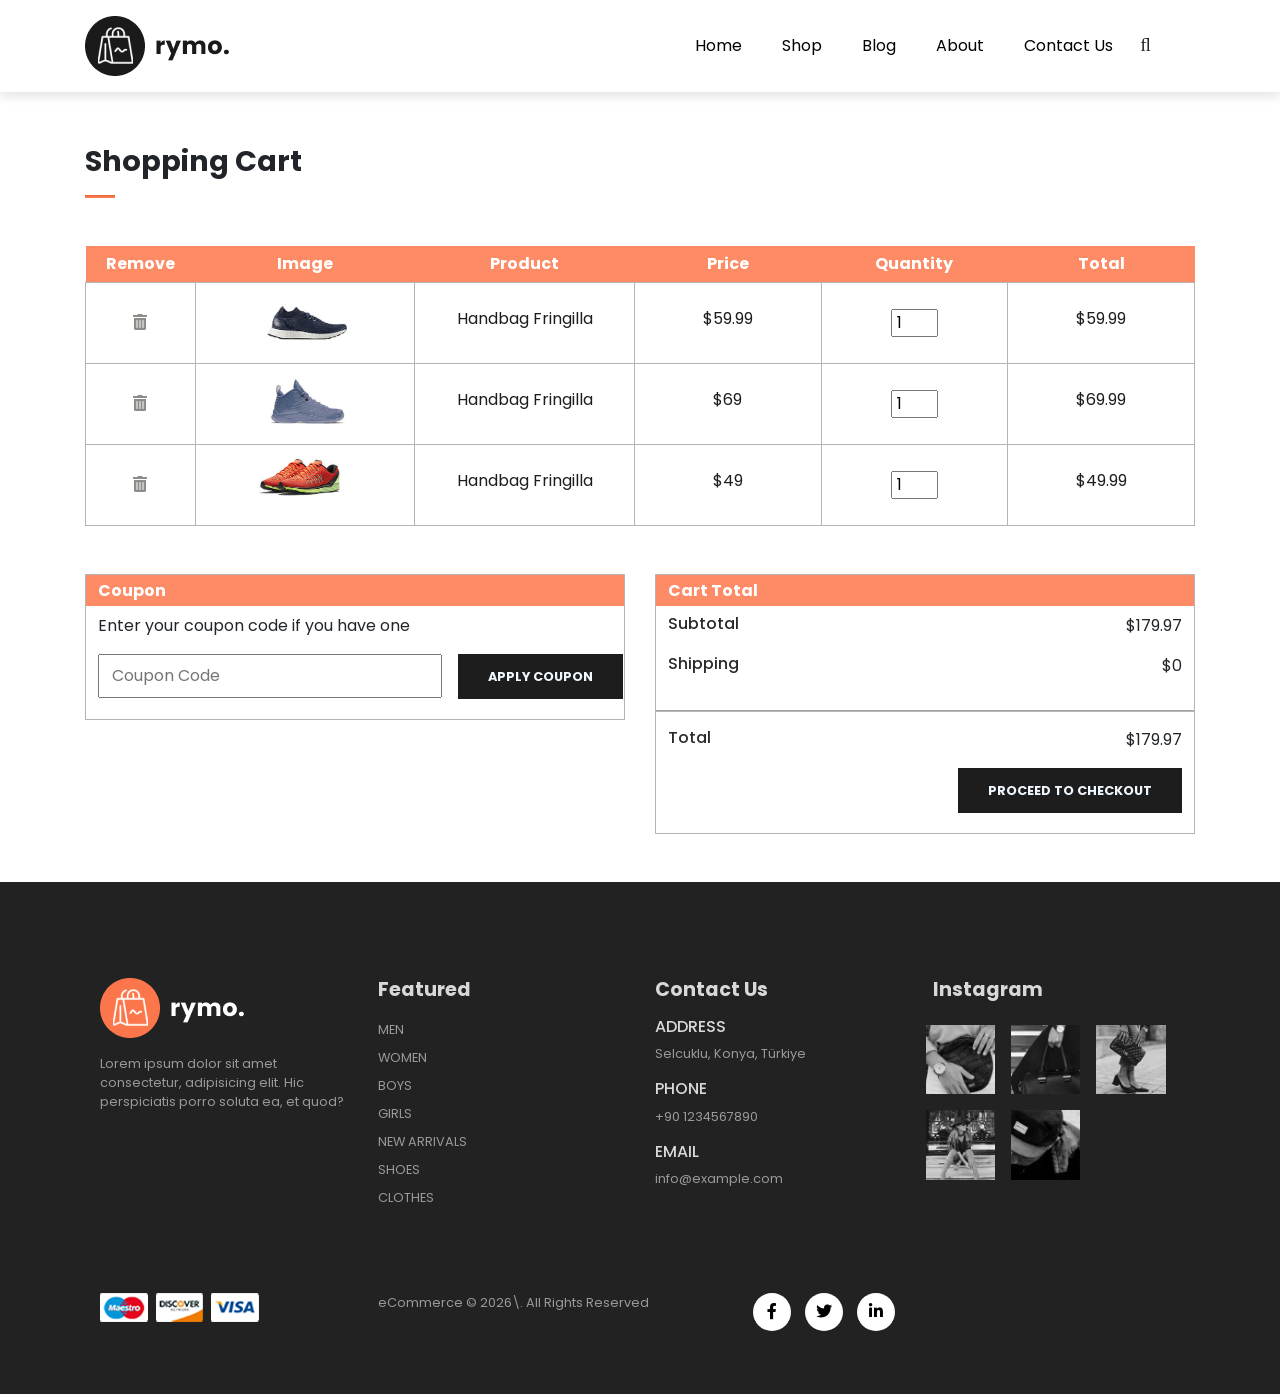
<file: cart.html>
<!doctype html>
<html lang="en">
  <head>
    <meta charset="UTF-8" />
    <meta name="viewport" content="width=device-width, initial-scale=1.0" />
    <title>E-Commerce Website</title>

    <link
      rel="stylesheet"
      href="https://cdn.jsdelivr.net/npm/bootstrap@4.4.1/dist/css/bootstrap.min.css"
      integrity="sha384-Vkoo8x4CGsO3+Hhxv8T/Q5PaXtkKtu6ug5TOeNV6gBiFeWPGFN9MuhOf23Q9Ifjh"
      crossorigin="anonymous"
    />

        
   <link rel="stylesheet" href="https://pro.fontawesome.com/releases/v5.10.0/css/all.css" />
        
<link rel="stylesheet" href="style.css">
  </head>

  <body>
     <nav class="navbar navbar-expand-lg navbar-light bg-white py-3 fixed-top">
      <div class="container">
        <img src="images/logo1.png" alt="logo" >
      <button
        class="navbar-toggler"
        type="button"
        data-toggle="collapse"
        data-target="#navbarSupportedContent"
        aria-controls="navbarSupportedContent"
        aria-expanded="false"
        aria-label="Toggle navigation"
      >
        <span><i id="bar" class="fas fa-bars"></i></span>
      </button>

      <div class="collapse navbar-collapse" id="navbarSupportedContent">
        <ul class="navbar-nav ml-auto">
          
          <li class="nav-item">
            <a class="nav-link" href="index.html">Home</a>
          </li>
          <li class="nav-item">
            <a class="nav-link" href="shop.html">Shop</a>
          </li>
          <li class="nav-item">
            <a class="nav-link" href="blog.html">Blog</a>
          </li>
          <li class="nav-item">
            <a class="nav-link" href="about.html">About</a>
          </li>
          <li class="nav-item">
            <a class="nav-link" href="contact.html">Contact Us</a>
          </li>
          <li class="nav-item">
            <i class="fas fa-search"></i>
             <a class="shopping-bag active" href="cart.html"><i class="fas fa-shopping-bag"></i></a>
          </li>
          
      </div>
      </div>
    </nav>
<section id="blog-home" class="pt-5 mt-5 container">
 
   <h2 class="font-weight-bold pt-5">Shopping Cart</h2>
   <hr>
</section>
<section id="cart-container" class="container my-5">
    <table width="100%">
        <thead>
            <tr>
                <td>Remove</td>
                <td>Image</td>
                <td>Product</td>
                <td>Price</td>
                <td>Quantity</td>
                <td>Total</td>
            </tr>
        </thead>
        <tbody>
            <tr>
                <td><a href="#"><i class="fas fa-trash-alt"></i></a></td>
                <td><img src="images/shoes/1.jpg" alt=""></td>
                <td><h5>Handbag Fringilla</h5></td>
                <td><h5>$59.99</h5></td>
                <td><input value="1" class="w-25 pl-1" type="number"></td>
                <td><h5>$59.99</h5></td>
            </tr>
            <tr>
                <td><a href="#"><i class="fas fa-trash-alt"></i></a></td>
                <td><img src="images/shoes/2.jpg" alt=""></td>
                <td><h5>Handbag Fringilla</h5></td>
                <td><h5>$69</h5></td>
                <td><input value="1" class="w-25 pl-1" type="number"></td>
                <td><h5>$69.99</h5></td>
            </tr>
            <tr>
                <td><a href="#"><i class="fas fa-trash-alt"></i></a></td>
                <td><img src="images/shoes/3.jpg" alt=""></td>
                <td><h5>Handbag Fringilla</h5></td>
                <td><h5>$49</h5></td>
                <td><input value="1" class="w-25 pl-1" type="number"></td>
                <td><h5>$49.99</h5></td>
            </tr>
        </tbody>
    </table>
</section>
<section id="cart-bottom" class="container">
    <div class="row">
        <div class="coupon col-lg-6 col-md-6 col-12 mb-4">
            <div>
                <h5>Coupon</h5>
                <p>Enter your coupon code if you have one</p>
                <input type="text" placeholder="Coupon Code">
                <button>Apply Coupon</button>
            </div>
        </div>

        <div class="total col-lg-6 col-md-6 col-12">
            <div>
                <h5>Cart Total</h5>
                <div class="d-flex justify-content-between">
                    <h6>Subtotal</h6>
                    <p>$179.97</p>
                </div>
                <div class="d-flex justify-content-between">
                    <h6>Shipping</h6>
                    <p>$0</p>
                </div>
                <hr class="second-hr">
                <div class="d-flex justify-content-between">
                    <h6>Total</h6>
                    <p>$179.97</p>
                </div>
                <button class="ml-auto">Proceed to Checkout</button>
            </div>
        </div>
    </div>
</section>


<footer class="mt-5 py-5">

  <div class="row container mx-auto pt-5">
    <div class="footer-one col-lg-3 col-md-6 col-12">
      <img src="images/logo2.png" alt="">
      <p class="pt-3">Lorem ipsum dolor sit amet consectetur, adipisicing elit. Hic perspiciatis porro soluta ea, et quod?</p>
    </div>
    <div class="footer-one col-lg-3 col-md-6 col-12 mb-3">
      <h5 class="pb-2">Featured</h5>
      <ul class="text-uppercase list-unstyled">
        <li><a href="#">Men</a></li>
        <li><a href="#">Women</a></li>
        <li><a href="#">Boys</a></li>
        <li><a href="#">Girls</a></li>
        <li><a href="#">New Arrivals</a></li>
        <li><a href="#">Shoes</a></li>
        <li><a href="#">Clothes</a></li>
      </ul>
    </div>
     <div class="footer-one col-lg-3 col-md-6 col-12 mb-3">
      <h5 class="pb-2">Contact Us</h5>
      <div>
        <h6 class="text-uppercase">Address</h6>
        <p> Selcuklu,  Konya, Türkiye</p>
      </div>
      <div>
        <h6 class="text-uppercase">Phone</h6>
        <p> +90 1234567890</p>
      </div>
      <div>
        <h6 class="text-uppercase">email</h6>
        <p> info@example.com</p>
      </div>
    </div>
    <div class="footer-one col-lg-3 col-md-6 col-12">
      <h5 class="pb-2">Instagram</h5>
   <div class="row">
    <img class="img-fluid w-25 h-100 m-2" src="images/insta/1.jpg" alt="">
    <img class="img-fluid w-25 h-100 m-2" src="images/insta/2.jpg" alt="">
    <img class="img-fluid w-25 h-100 m-2" src="images/insta/3.jpg" alt="">
    <img class="img-fluid w-25 h-100 m-2" src="images/insta/4.jpg" alt="">
    <img class="img-fluid w-25 h-100 m-2" src="images/insta/5.jpg" alt="">
   </div>
    </div>
  </div>
  <div class="copyright mt-5">
    <div class="row container mx-auto">
      <div class="col-lg-3 col-md-6 col-12 mb-4">
        <img src="images/payment.png" alt="">
      </div>
       <div class="col-lg-4 col-md-6 col-12 text-nowrap mb-2">
       <p>eCommerce © 2026\. All Rights Reserved</p>
      </div>
      <div class="col-lg-4 col-md-6 col-12">
       <a href="#"><i class="fab fa-facebook-f"></i></a>
       <a href="#"><i class="fab fa-twitter"></i></a>
       <a href="#"><i class="fab fa-linkedin-in"></i></a>
      </div>
    </div>
  </div>
</footer>

    <script
      src="https://code.jquery.com/jquery-3.4.1.slim.min.js"
      integrity="sha384-J6qa4849blE2+poT4WnyKhv5vZF5SrPo0iEjwBvKU7imGFAV0wwj1yYfoRSJoZ+n"
      crossorigin="anonymous"
    ></script>
    <script
      src="https://cdn.jsdelivr.net/npm/popper.js@1.16.0/dist/umd/popper.min.js"
      integrity="sha384-Q6E9RHvbIyZFJoft+2mJbHaEWldlvI9IOYy5n3zV9zzTtmI3UksdQRVvoxMfooAo"
      crossorigin="anonymous"
    ></script>
    <script
      src="https://cdn.jsdelivr.net/npm/bootstrap@4.4.1/dist/js/bootstrap.min.js"
      integrity="sha384-wfSDF2E50Y2D1uUdj0O3uMBJnjuUD4Ih7YwaYd1iqfktj0Uod8GCExl3Og8ifwB6"
      crossorigin="anonymous"
    ></script>
  </body>
</html>
</file>
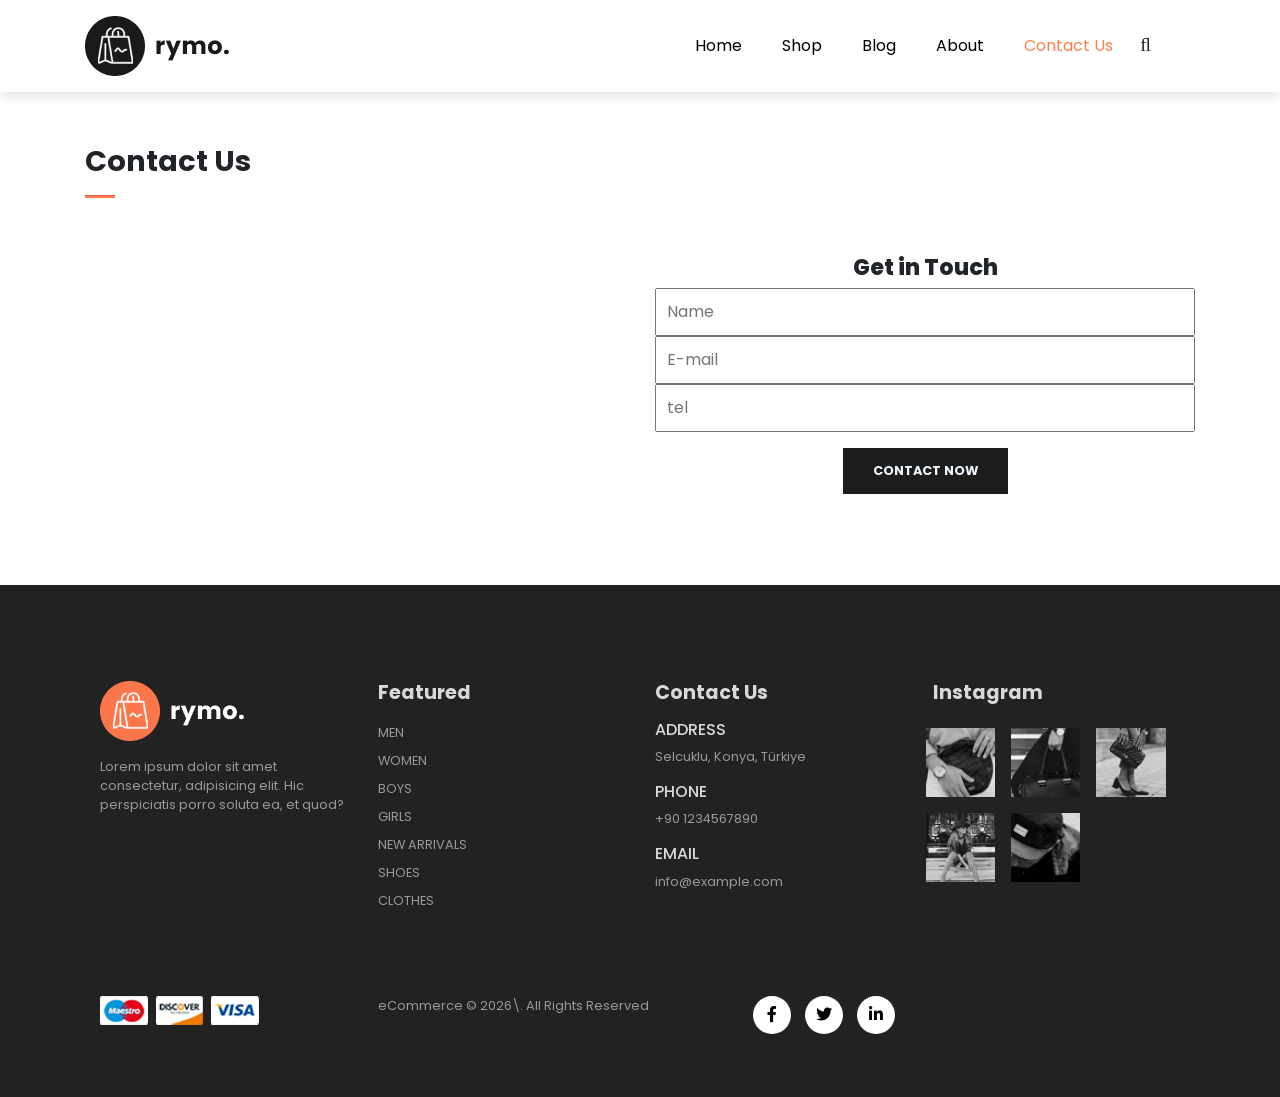
<file: contact.html>
<!doctype html>
<html lang="en">
  <head>
    <meta charset="UTF-8" />
    <meta name="viewport" content="width=device-width, initial-scale=1.0" />
    <title>E-Commerce Website</title>

    <link
      rel="stylesheet"
      href="https://cdn.jsdelivr.net/npm/bootstrap@4.4.1/dist/css/bootstrap.min.css"
      integrity="sha384-Vkoo8x4CGsO3+Hhxv8T/Q5PaXtkKtu6ug5TOeNV6gBiFeWPGFN9MuhOf23Q9Ifjh"
      crossorigin="anonymous"
    />

        
   <link rel="stylesheet" href="https://pro.fontawesome.com/releases/v5.10.0/css/all.css" />
        
<link rel="stylesheet" href="style.css">
  </head>

  <body>
     <nav class="navbar navbar-expand-lg navbar-light bg-white py-3 fixed-top">
      <div class="container">
        <img src="images/logo1.png" alt="logo" >
      <button
        class="navbar-toggler"
        type="button"
        data-toggle="collapse"
        data-target="#navbarSupportedContent"
        aria-controls="navbarSupportedContent"
        aria-expanded="false"
        aria-label="Toggle navigation"
      >
        <span><i id="bar" class="fas fa-bars"></i></span>
      </button>

      <div class="collapse navbar-collapse" id="navbarSupportedContent">
        <ul class="navbar-nav ml-auto">
          
          <li class="nav-item">
            <a class="nav-link" href="index.html">Home</a>
          </li>
          <li class="nav-item">
            <a class="nav-link" href="shop.html">Shop</a>
          </li>
          <li class="nav-item">
            <a class="nav-link" href="blog.html">Blog</a>
          </li>
          <li class="nav-item">
            <a class="nav-link" href="about.html">About</a>
          </li>
          <li class="nav-item">
            <a class="nav-link active" href="contact.html">Contact Us</a>
          </li>
          <li class="nav-item">
            <i class="fas fa-search"></i>
             <a class="shopping-bag" href="cart.html"><i class="fas fa-shopping-bag"></i></a>
          </li>
          
      </div>
      </div>
    </nav>
<section id="blog-home" class="pt-5 mt-5 container">
 
   <h2 class="font-weight-bold pt-5">Contact Us</h2>
   <hr>
</section>
<section class="container pt-3 contact">
  <div class="row">
    <div class="col-lg-6 col-md-12 col-12">
      <iframe src="https://www.google.com/maps/embed?pb=!1m18!1m12!1m3!1d19593.086287289378!2d32.49764062963679!3d37.960648896769605!2m3!1f0!2f0!3f0!3m2!1i1024!2i768!4f13.1!3m3!1m2!1s0x14d08e5c853f8f93%3A0x28ec3f85ca9778d2!2sEcdat%20Park%C4%B1!5e0!3m2!1str!2str!4v1794666996635!5m2!1str!2str" height="300" style="border:0;" allowfullscreen="" loading="lazy" referrerpolicy="strict-origin-when-cross-origin"></iframe>
    </div>
    <form class="col-lg-6 col-md-12 col-12">
    <h3 class="text-center mt-4">Get in Touch</h3>
    <div>
      <input type="text" placeholder="Name">
    </div>
    <div>
      <input type="email" placeholder="E-mail">
    </div>
    <div>
      <input type="tel" placeholder="tel">
    </div>
    <div class="text-center">
      <button class="my-3">Contact Now</button>
    </div>
    </form>
  </div>
</section>


<footer class="mt-5 py-5">

  <div class="row container mx-auto pt-5">
    <div class="footer-one col-lg-3 col-md-6 col-12">
      <img src="images/logo2.png" alt="">
      <p class="pt-3">Lorem ipsum dolor sit amet consectetur, adipisicing elit. Hic perspiciatis porro soluta ea, et quod?</p>
    </div>
    <div class="footer-one col-lg-3 col-md-6 col-12 mb-3">
      <h5 class="pb-2">Featured</h5>
      <ul class="text-uppercase list-unstyled">
        <li><a href="#">Men</a></li>
        <li><a href="#">Women</a></li>
        <li><a href="#">Boys</a></li>
        <li><a href="#">Girls</a></li>
        <li><a href="#">New Arrivals</a></li>
        <li><a href="#">Shoes</a></li>
        <li><a href="#">Clothes</a></li>
      </ul>
    </div>
     <div class="footer-one col-lg-3 col-md-6 col-12 mb-3">
      <h5 class="pb-2">Contact Us</h5>
      <div>
        <h6 class="text-uppercase">Address</h6>
        <p> Selcuklu,  Konya, Türkiye</p>
      </div>
      <div>
        <h6 class="text-uppercase">Phone</h6>
        <p> +90 1234567890</p>
      </div>
      <div>
        <h6 class="text-uppercase">email</h6>
        <p> info@example.com</p>
      </div>
    </div>
    <div class="footer-one col-lg-3 col-md-6 col-12">
      <h5 class="pb-2">Instagram</h5>
   <div class="row">
    <img class="img-fluid w-25 h-100 m-2" src="images/insta/1.jpg" alt="">
    <img class="img-fluid w-25 h-100 m-2" src="images/insta/2.jpg" alt="">
    <img class="img-fluid w-25 h-100 m-2" src="images/insta/3.jpg" alt="">
    <img class="img-fluid w-25 h-100 m-2" src="images/insta/4.jpg" alt="">
    <img class="img-fluid w-25 h-100 m-2" src="images/insta/5.jpg" alt="">
   </div>
    </div>
  </div>
  <div class="copyright mt-5">
    <div class="row container mx-auto">
      <div class="col-lg-3 col-md-6 col-12 mb-4">
        <img src="images/payment.png" alt="">
      </div>
       <div class="col-lg-4 col-md-6 col-12 text-nowrap mb-2">
       <p>eCommerce © 2026\. All Rights Reserved</p>
      </div>
      <div class="col-lg-4 col-md-6 col-12">
       <a href="#"><i class="fab fa-facebook-f"></i></a>
       <a href="#"><i class="fab fa-twitter"></i></a>
       <a href="#"><i class="fab fa-linkedin-in"></i></a>
      </div>
    </div>
  </div>
</footer>

    <script
      src="https://code.jquery.com/jquery-3.4.1.slim.min.js"
      integrity="sha384-J6qa4849blE2+poT4WnyKhv5vZF5SrPo0iEjwBvKU7imGFAV0wwj1yYfoRSJoZ+n"
      crossorigin="anonymous"
    ></script>
    <script
      src="https://cdn.jsdelivr.net/npm/popper.js@1.16.0/dist/umd/popper.min.js"
      integrity="sha384-Q6E9RHvbIyZFJoft+2mJbHaEWldlvI9IOYy5n3zV9zzTtmI3UksdQRVvoxMfooAo"
      crossorigin="anonymous"
    ></script>
    <script
      src="https://cdn.jsdelivr.net/npm/bootstrap@4.4.1/dist/js/bootstrap.min.js"
      integrity="sha384-wfSDF2E50Y2D1uUdj0O3uMBJnjuUD4Ih7YwaYd1iqfktj0Uod8GCExl3Og8ifwB6"
      crossorigin="anonymous"
    ></script>
  </body>
</html>
</file>
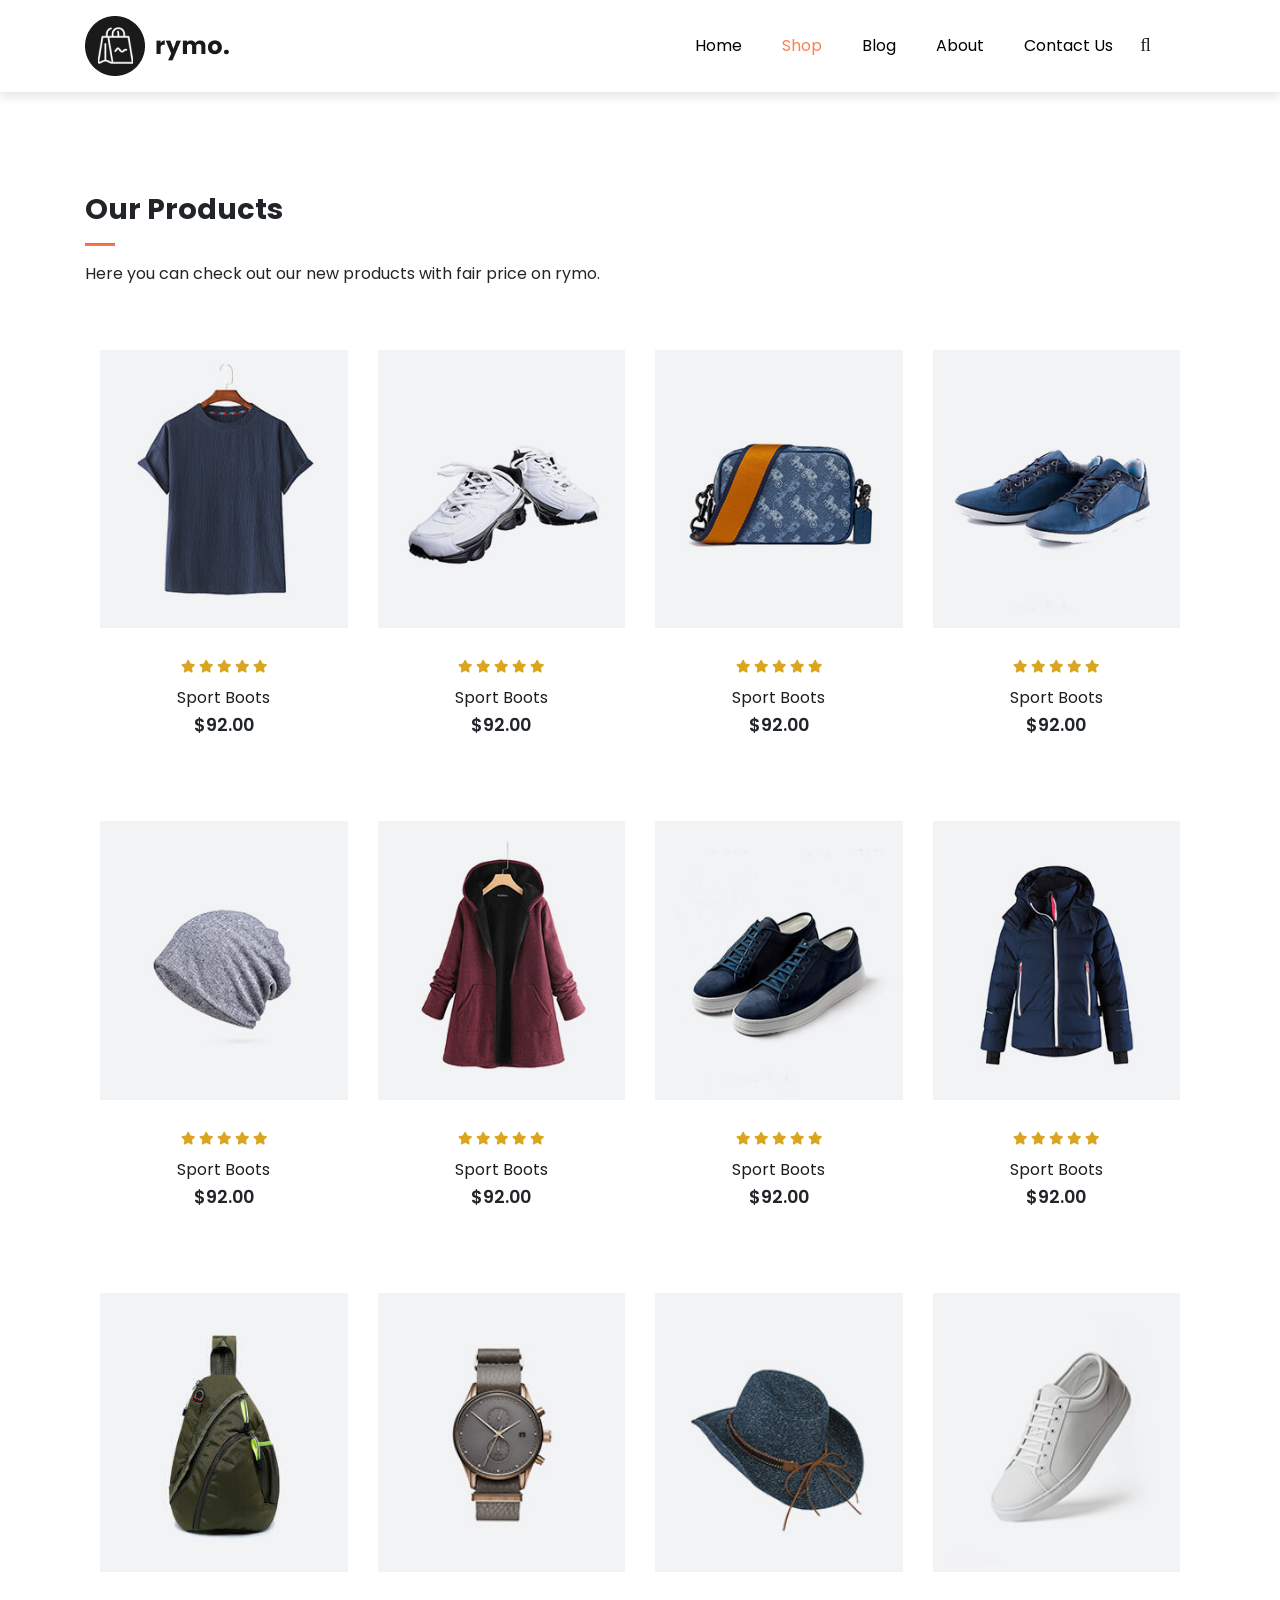
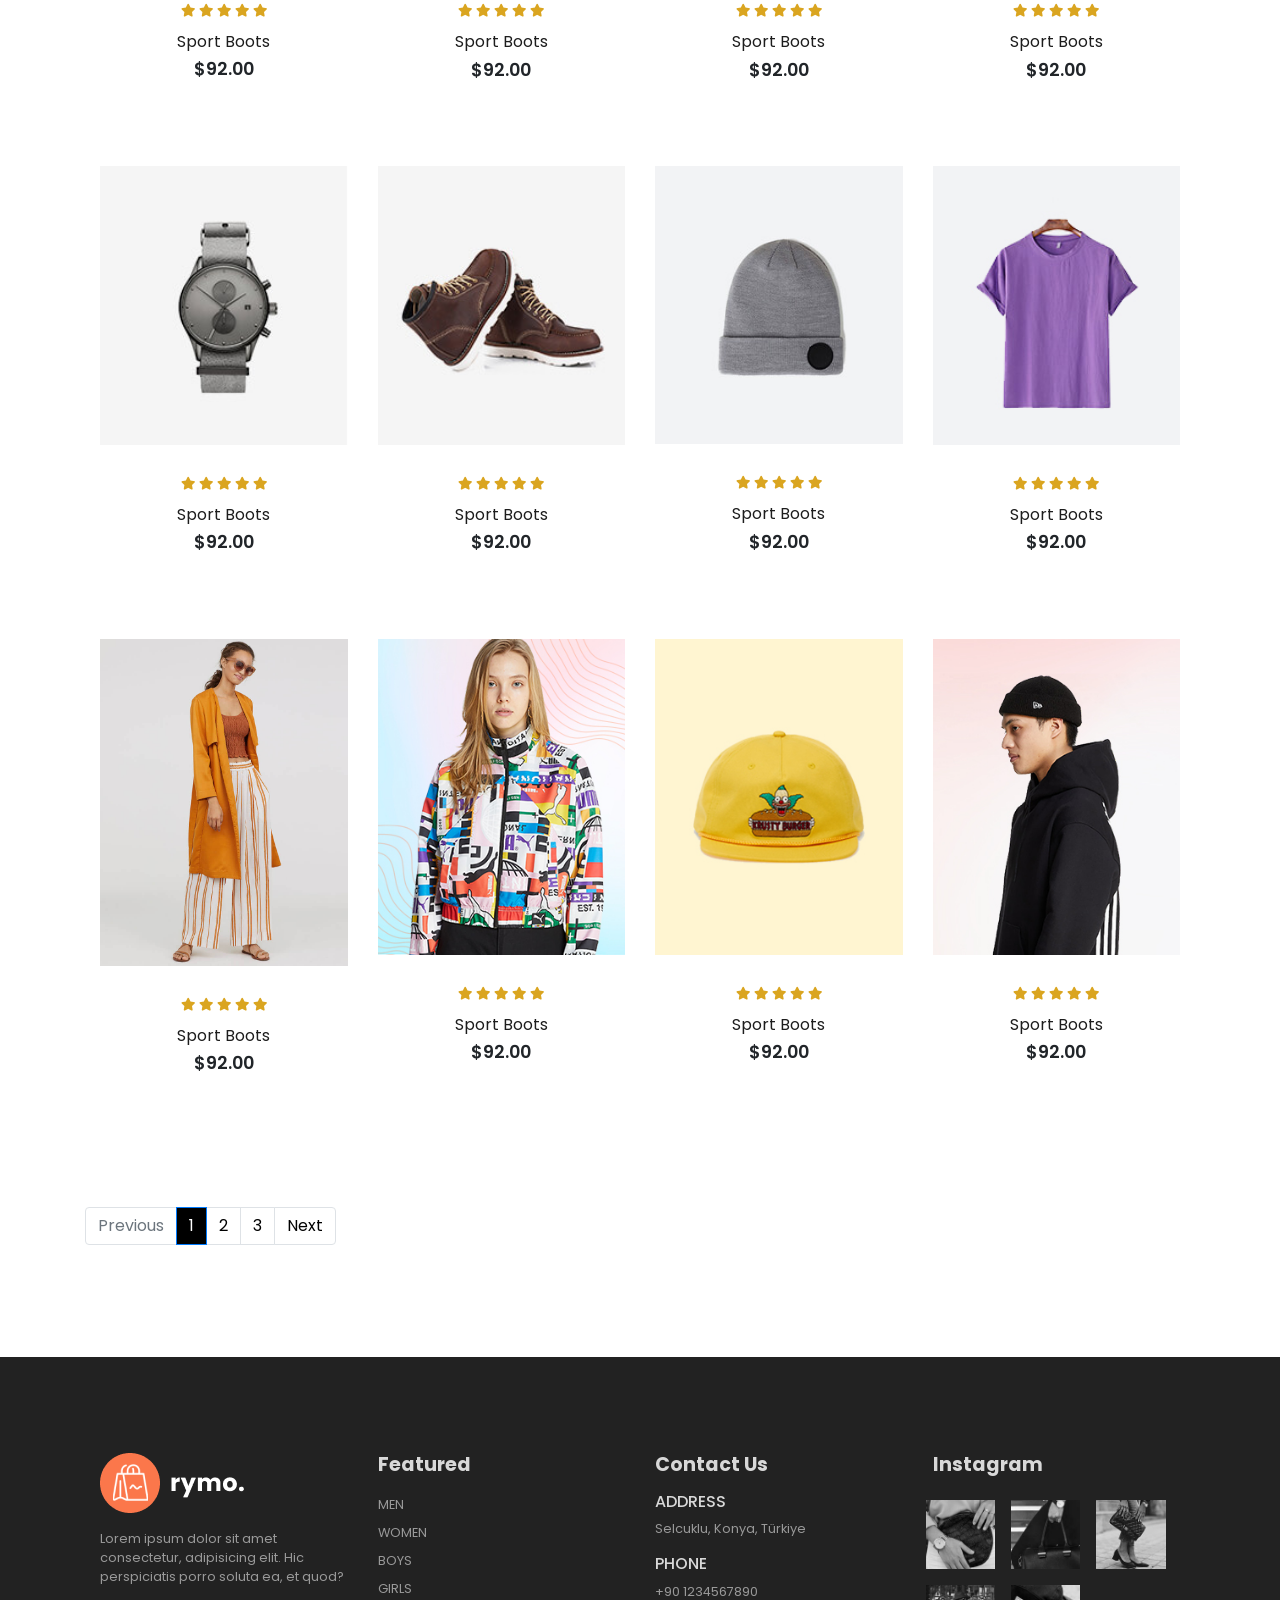
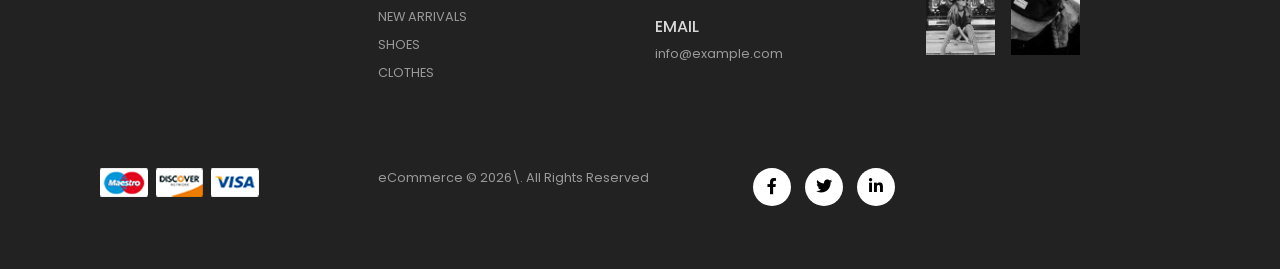
<file: shop.html>
<!doctype html>
<html lang="en">
  <head>
    <meta charset="UTF-8" />
    <meta name="viewport" content="width=device-width, initial-scale=1.0" />
    <title>Shop</title>

    <link
      rel="stylesheet"
      href="https://cdn.jsdelivr.net/npm/bootstrap@4.4.1/dist/css/bootstrap.min.css"
      integrity="sha384-Vkoo8x4CGsO3+Hhxv8T/Q5PaXtkKtu6ug5TOeNV6gBiFeWPGFN9MuhOf23Q9Ifjh"
      crossorigin="anonymous"
    />

        
   <link rel="stylesheet" href="https://pro.fontawesome.com/releases/v5.10.0/css/all.css" />
        
<link rel="stylesheet" href="style.css">

<style>
    .product img {
        width: 100%;
        height: auto;
        box-sizing: border-box;
        object-fit: cover;
    }
    #featured > div.row.mx-auto.container > nav > ul > li.page-item.active > a {
        background-color: black;
    }
    #featured > div.row.mx-auto.container > nav > ul > li:nth-child(n):hover>a {
        background-color: coral;
        color: #fff;
    }
    .pagination a {
        color: #000;
    }
</style>
  </head>

  <body>
 <nav class="navbar navbar-expand-lg navbar-light bg-white py-3 fixed-top">
      <div class="container">
        <img src="images/logo1.png" alt="logo" >
      <button
        class="navbar-toggler"
        type="button"
        data-toggle="collapse"
        data-target="#navbarSupportedContent"
        aria-controls="navbarSupportedContent"
        aria-expanded="false"
        aria-label="Toggle navigation"
      >
        <span><i id="bar" class="fas fa-bars"></i></span>
      </button>

      <div class="collapse navbar-collapse" id="navbarSupportedContent">
        <ul class="navbar-nav ml-auto">
          
          <li class="nav-item">
            <a class="nav-link" href="index.html">Home</a>
          </li>
          <li class="nav-item">
            <a class="nav-link active" href="shop.html">Shop</a>
          </li>
          <li class="nav-item">
            <a class="nav-link" href="blog.html">Blog</a>
          </li>
          <li class="nav-item">
            <a class="nav-link" href="about.html">About</a>
          </li>
          <li class="nav-item">
            <a class="nav-link" href="contact.html">Contact Us</a>
          </li>
          <li class="nav-item">
            <i class="fas fa-search"></i>
             <a class="shopping-bag" href="cart.html"><i class="fas fa-shopping-bag"></i></a>
          </li>
          
      </div>
      </div>
    </nav>

    <section id="featured" class="my-5 py-5">
  <div class="container mt-5 py-5">
    <h2 class="font-weight-bold">Our Products</h2>
    <hr>
    <p>Here you can check out our new products with fair price on rymo.</p>
  </div>
  <div class="row mx-auto container">

<div onclick="window.location.href='sproduct.html';" class="product text-center col-lg-3 col-md-4 col-12">
  <img class="img-fluid mb-3" src="images/shop/1.jpg" alt="">
  <div class="star">
  <i class="fas fa-star"></i>
  <i class="fas fa-star"></i>
  <i class="fas fa-star"></i>
  <i class="fas fa-star"></i>
  <i class="fas fa-star"></i>
  </div>
  <h5 class="p-name">Sport Boots</h5>
  <h4 class="p-price">$92.00</h4>
  <button class="buy-btn">Buy Now</button>
</div>
<div class="product text-center col-lg-3 col-md-4 col-12">
  <img class="img-fluid mb-3" src="images/shop/2.jpg" alt="">
  <div class="star">
  <i class="fas fa-star"></i>
  <i class="fas fa-star"></i>
  <i class="fas fa-star"></i>
  <i class="fas fa-star"></i>
  <i class="fas fa-star"></i>
  </div>
  <h5 class="p-name">Sport Boots</h5>
  <h4 class="p-price">$92.00</h4>
  <button class="buy-btn">Buy Now</button>
</div>
<div class="product text-center col-lg-3 col-md-4 col-12">
  <img class="img-fluid mb-3" src="images/shop/3.jpg" alt="">
  <div class="star">
  <i class="fas fa-star"></i>
  <i class="fas fa-star"></i>
  <i class="fas fa-star"></i>
  <i class="fas fa-star"></i>
  <i class="fas fa-star"></i>
  </div>
  <h5 class="p-name">Sport Boots</h5>
  <h4 class="p-price">$92.00</h4>
  <button class="buy-btn">Buy Now</button>
</div>
<div class="product text-center col-lg-3 col-md-4 col-12">
  <img class="img-fluid mb-3" src="images/shop/4.jpg" alt="">
  <div class="star">
  <i class="fas fa-star"></i>
  <i class="fas fa-star"></i>
  <i class="fas fa-star"></i>
  <i class="fas fa-star"></i>
  <i class="fas fa-star"></i>
  </div>
  <h5 class="p-name">Sport Boots</h5>
  <h4 class="p-price">$92.00</h4>
  <button class="buy-btn">Buy Now</button>
</div>
<div class="product text-center col-lg-3 col-md-4 col-12">
  <img class="img-fluid mb-3" src="images/shop/5.jpg" alt="">
  <div class="star">
  <i class="fas fa-star"></i>
  <i class="fas fa-star"></i>
  <i class="fas fa-star"></i>
  <i class="fas fa-star"></i>
  <i class="fas fa-star"></i>
  </div>
  <h5 class="p-name">Sport Boots</h5>
  <h4 class="p-price">$92.00</h4>
  <button class="buy-btn">Buy Now</button>
</div>
<div class="product text-center col-lg-3 col-md-4 col-12">
  <img class="img-fluid mb-3" src="images/shop/6.jpg" alt="">
  <div class="star">
  <i class="fas fa-star"></i>
  <i class="fas fa-star"></i>
  <i class="fas fa-star"></i>
  <i class="fas fa-star"></i>
  <i class="fas fa-star"></i>
  </div>
  <h5 class="p-name">Sport Boots</h5>
  <h4 class="p-price">$92.00</h4>
  <button class="buy-btn">Buy Now</button>
</div>
<div class="product text-center col-lg-3 col-md-4 col-12">
  <img class="img-fluid mb-3" src="images/shop/7.jpg" alt="">
  <div class="star">
  <i class="fas fa-star"></i>
  <i class="fas fa-star"></i>
  <i class="fas fa-star"></i>
  <i class="fas fa-star"></i>
  <i class="fas fa-star"></i>
  </div>
  <h5 class="p-name">Sport Boots</h5>
  <h4 class="p-price">$92.00</h4>
  <button class="buy-btn">Buy Now</button>
</div>
<div class="product text-center col-lg-3 col-md-4 col-12">
  <img class="img-fluid mb-3" src="images/shop/8.jpg" alt="">
  <div class="star">
  <i class="fas fa-star"></i>
  <i class="fas fa-star"></i>
  <i class="fas fa-star"></i>
  <i class="fas fa-star"></i>
  <i class="fas fa-star"></i>
  </div>
  <h5 class="p-name">Sport Boots</h5>
  <h4 class="p-price">$92.00</h4>
  <button class="buy-btn">Buy Now</button>
</div>
<div class="product text-center col-lg-3 col-md-4 col-12">
  <img class="img-fluid mb-3" src="images/shop/9.jpg" alt="">
  <div class="star">
  <i class="fas fa-star"></i>
  <i class="fas fa-star"></i>
  <i class="fas fa-star"></i>
  <i class="fas fa-star"></i>
  <i class="fas fa-star"></i>
  </div>
  <h5 class="p-name">Sport Boots</h5>
  <h4 class="p-price">$92.00</h4>
  <button class="buy-btn">Buy Now</button>
</div>
<div class="product text-center col-lg-3 col-md-4 col-12">
  <img class="img-fluid mb-3" src="images/shop/10.jpg" alt="">
  <div class="star">
  <i class="fas fa-star"></i>
  <i class="fas fa-star"></i>
  <i class="fas fa-star"></i>
  <i class="fas fa-star"></i>
  <i class="fas fa-star"></i>
  </div>
  <h5 class="p-name">Sport Boots</h5>
  <h4 class="p-price">$92.00</h4>
  <button class="buy-btn">Buy Now</button>
</div>
<div class="product text-center col-lg-3 col-md-4 col-12">
  <img class="img-fluid mb-3" src="images/shop/11.jpg" alt="">
  <div class="star">
  <i class="fas fa-star"></i>
  <i class="fas fa-star"></i>
  <i class="fas fa-star"></i>
  <i class="fas fa-star"></i>
  <i class="fas fa-star"></i>
  </div>
  <h5 class="p-name">Sport Boots</h5>
  <h4 class="p-price">$92.00</h4>
  <button class="buy-btn">Buy Now</button>
</div>
<div class="product text-center col-lg-3 col-md-4 col-12">
  <img class="img-fluid mb-3" src="images/shop/12.jpg" alt="">
  <div class="star">
  <i class="fas fa-star"></i>
  <i class="fas fa-star"></i>
  <i class="fas fa-star"></i>
  <i class="fas fa-star"></i>
  <i class="fas fa-star"></i>
  </div>
  <h5 class="p-name">Sport Boots</h5>
  <h4 class="p-price">$92.00</h4>
  <button class="buy-btn">Buy Now</button>
</div>
<div class="product text-center col-lg-3 col-md-4 col-12">
  <img class="img-fluid mb-3" src="images/shop/13.jpg" alt="">
  <div class="star">
  <i class="fas fa-star"></i>
  <i class="fas fa-star"></i>
  <i class="fas fa-star"></i>
  <i class="fas fa-star"></i>
  <i class="fas fa-star"></i>
  </div>
  <h5 class="p-name">Sport Boots</h5>
  <h4 class="p-price">$92.00</h4>
  <button class="buy-btn">Buy Now</button>
</div>
<div class="product text-center col-lg-3 col-md-4 col-12">
  <img class="img-fluid mb-3" src="images/shop/14.jpg" alt="">
  <div class="star">
  <i class="fas fa-star"></i>
  <i class="fas fa-star"></i>
  <i class="fas fa-star"></i>
  <i class="fas fa-star"></i>
  <i class="fas fa-star"></i>
  </div>
  <h5 class="p-name">Sport Boots</h5>
  <h4 class="p-price">$92.00</h4>
  <button class="buy-btn">Buy Now</button>
</div>
<div class="product text-center col-lg-3 col-md-4 col-12">
  <img class="img-fluid mb-3" src="images/shop/15.jpg" alt="">
  <div class="star">
  <i class="fas fa-star"></i>
  <i class="fas fa-star"></i>
  <i class="fas fa-star"></i>
  <i class="fas fa-star"></i>
  <i class="fas fa-star"></i>
  </div>
  <h5 class="p-name">Sport Boots</h5>
  <h4 class="p-price">$92.00</h4>
  <button class="buy-btn">Buy Now</button>
</div>
<div class="product text-center col-lg-3 col-md-4 col-12">
  <img class="img-fluid mb-3" src="images/shop/16.jpg" alt="">
  <div class="star">
  <i class="fas fa-star"></i>
  <i class="fas fa-star"></i>
  <i class="fas fa-star"></i>
  <i class="fas fa-star"></i>
  <i class="fas fa-star"></i>
  </div>
  <h5 class="p-name">Sport Boots</h5>
  <h4 class="p-price">$92.00</h4>
  <button class="buy-btn">Buy Now</button>
</div>
<div class="product text-center col-lg-3 col-md-4 col-12">
  <img class="img-fluid mb-3" src="images/shop/20.jpg" alt="">
  <div class="star">
  <i class="fas fa-star"></i>
  <i class="fas fa-star"></i>
  <i class="fas fa-star"></i>
  <i class="fas fa-star"></i>
  <i class="fas fa-star"></i>
  </div>
  <h5 class="p-name">Sport Boots</h5>
  <h4 class="p-price">$92.00</h4>
  <button class="buy-btn">Buy Now</button>
</div>
<div class="product text-center col-lg-3 col-md-4 col-12">
  <img class="img-fluid mb-3" src="images/shop/17.jpg" alt="">
  <div class="star">
  <i class="fas fa-star"></i>
  <i class="fas fa-star"></i>
  <i class="fas fa-star"></i>
  <i class="fas fa-star"></i>
  <i class="fas fa-star"></i>
  </div>
  <h5 class="p-name">Sport Boots</h5>
  <h4 class="p-price">$92.00</h4>
  <button class="buy-btn">Buy Now</button>
</div>
<div class="product text-center col-lg-3 col-md-4 col-12">
  <img class="img-fluid mb-3" src="images/shop/18.jpg" alt="">
  <div class="star">
  <i class="fas fa-star"></i>
  <i class="fas fa-star"></i>
  <i class="fas fa-star"></i>
  <i class="fas fa-star"></i>
  <i class="fas fa-star"></i>
  </div>
  <h5 class="p-name">Sport Boots</h5>
  <h4 class="p-price">$92.00</h4>
  <button class="buy-btn">Buy Now</button>
</div>
<div class="product text-center col-lg-3 col-md-4 col-12">
  <img class="img-fluid mb-3" src="images/shop/19.jpg" alt="">
  <div class="star">
  <i class="fas fa-star"></i>
  <i class="fas fa-star"></i>
  <i class="fas fa-star"></i>
  <i class="fas fa-star"></i>
  <i class="fas fa-star"></i>
  </div>
  <h5 class="p-name">Sport Boots</h5>
  <h4 class="p-price">$92.00</h4>
  <button class="buy-btn">Buy Now</button>
</div>

<nav aria-label="...">
  <ul class="pagination mt-5">
    <li class="page-item disabled">
      <a class="page-link">Previous</a>
    </li>
    <li class="page-item active"><a class="page-link" href="#">1</a></li>
    <li class="page-item">
      <a class="page-link" href="#" aria-current="page">2</a>
    </li>
    <li class="page-item"><a class="page-link" href="#">3</a></li>
    <li class="page-item">
      <a class="page-link" href="#">Next</a>
    </li>
  </ul>
</nav>

  </div>
</section>


    <footer class="mt-5 py-5">

  <div class="row container mx-auto pt-5">
    <div class="footer-one col-lg-3 col-md-6 col-12">
      <img src="images/logo2.png" alt="">
      <p class="pt-3">Lorem ipsum dolor sit amet consectetur, adipisicing elit. Hic perspiciatis porro soluta ea, et quod?</p>
    </div>
    <div class="footer-one col-lg-3 col-md-6 col-12 mb-3">
      <h5 class="pb-2">Featured</h5>
      <ul class="text-uppercase list-unstyled">
        <li><a href="#">Men</a></li>
        <li><a href="#">Women</a></li>
        <li><a href="#">Boys</a></li>
        <li><a href="#">Girls</a></li>
        <li><a href="#">New Arrivals</a></li>
        <li><a href="#">Shoes</a></li>
        <li><a href="#">Clothes</a></li>
      </ul>
    </div>
     <div class="footer-one col-lg-3 col-md-6 col-12 mb-3">
      <h5 class="pb-2">Contact Us</h5>
      <div>
        <h6 class="text-uppercase">Address</h6>
        <p> Selcuklu,  Konya, Türkiye</p>
      </div>
      <div>
        <h6 class="text-uppercase">Phone</h6>
        <p> +90 1234567890</p>
      </div>
      <div>
        <h6 class="text-uppercase">email</h6>
        <p> info@example.com</p>
      </div>
    </div>
    <div class="footer-one col-lg-3 col-md-6 col-12">
      <h5 class="pb-2">Instagram</h5>
   <div class="row">
    <img class="img-fluid w-25 h-100 m-2" src="images/insta/1.jpg" alt="">
    <img class="img-fluid w-25 h-100 m-2" src="images/insta/2.jpg" alt="">
    <img class="img-fluid w-25 h-100 m-2" src="images/insta/3.jpg" alt="">
    <img class="img-fluid w-25 h-100 m-2" src="images/insta/4.jpg" alt="">
    <img class="img-fluid w-25 h-100 m-2" src="images/insta/5.jpg" alt="">
   </div>
    </div>
  </div>
  <div class="copyright mt-5">
    <div class="row container mx-auto">
      <div class="col-lg-3 col-md-6 col-12 mb-4">
        <img src="images/payment.png" alt="">
      </div>
       <div class="col-lg-4 col-md-6 col-12 text-nowrap mb-2">
       <p>eCommerce © 2026\. All Rights Reserved</p>
      </div>
      <div class="col-lg-4 col-md-6 col-12">
       <a href="#"><i class="fab fa-facebook-f"></i></a>
       <a href="#"><i class="fab fa-twitter"></i></a>
       <a href="#"><i class="fab fa-linkedin-in"></i></a>
      </div>
    </div>
  </div>
</footer>

        <script
      src="https://code.jquery.com/jquery-3.4.1.slim.min.js"
      integrity="sha384-J6qa4849blE2+poT4WnyKhv5vZF5SrPo0iEjwBvKU7imGFAV0wwj1yYfoRSJoZ+n"
      crossorigin="anonymous"
    ></script>
    <script
      src="https://cdn.jsdelivr.net/npm/popper.js@1.16.0/dist/umd/popper.min.js"
      integrity="sha384-Q6E9RHvbIyZFJoft+2mJbHaEWldlvI9IOYy5n3zV9zzTtmI3UksdQRVvoxMfooAo"
      crossorigin="anonymous"
    ></script>
    <script
      src="https://cdn.jsdelivr.net/npm/bootstrap@4.4.1/dist/js/bootstrap.min.js"
      integrity="sha384-wfSDF2E50Y2D1uUdj0O3uMBJnjuUD4Ih7YwaYd1iqfktj0Uod8GCExl3Og8ifwB6"
      crossorigin="anonymous"
    ></script>
  </body>
</html>
</file>
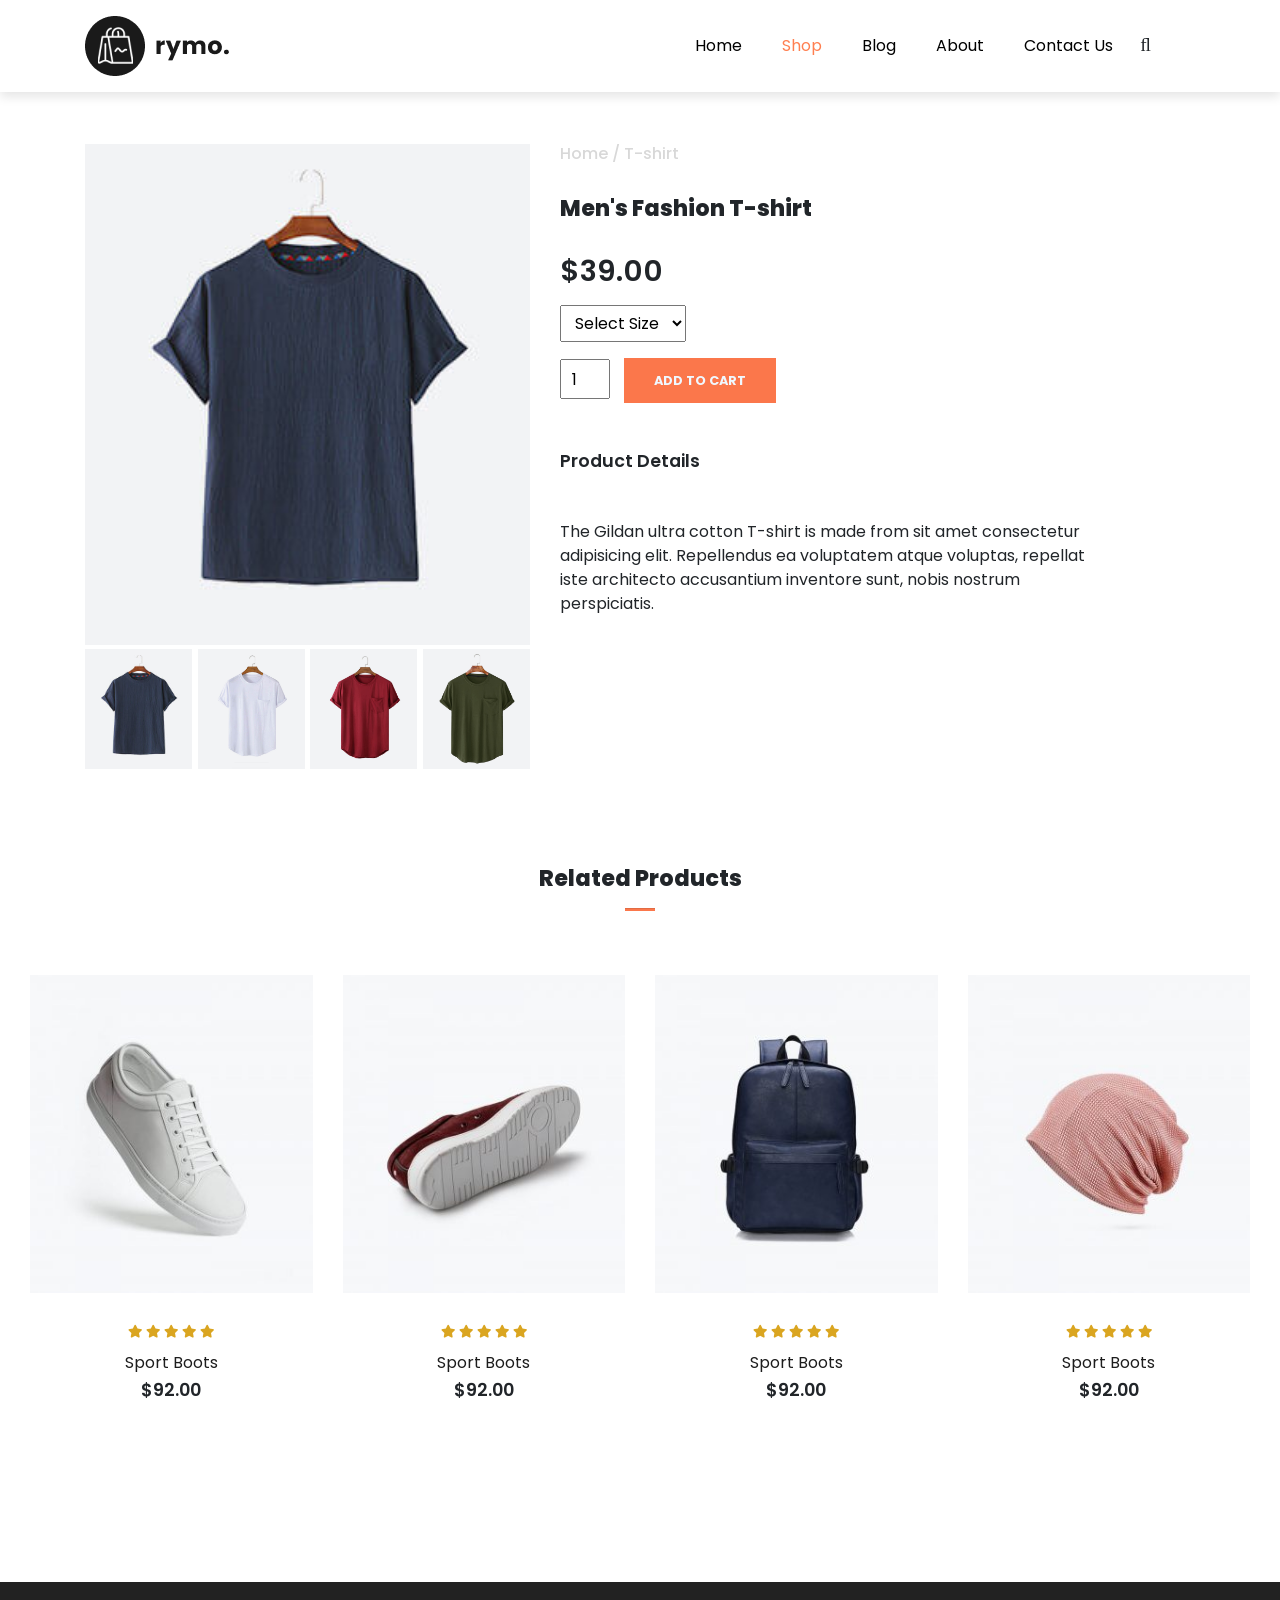
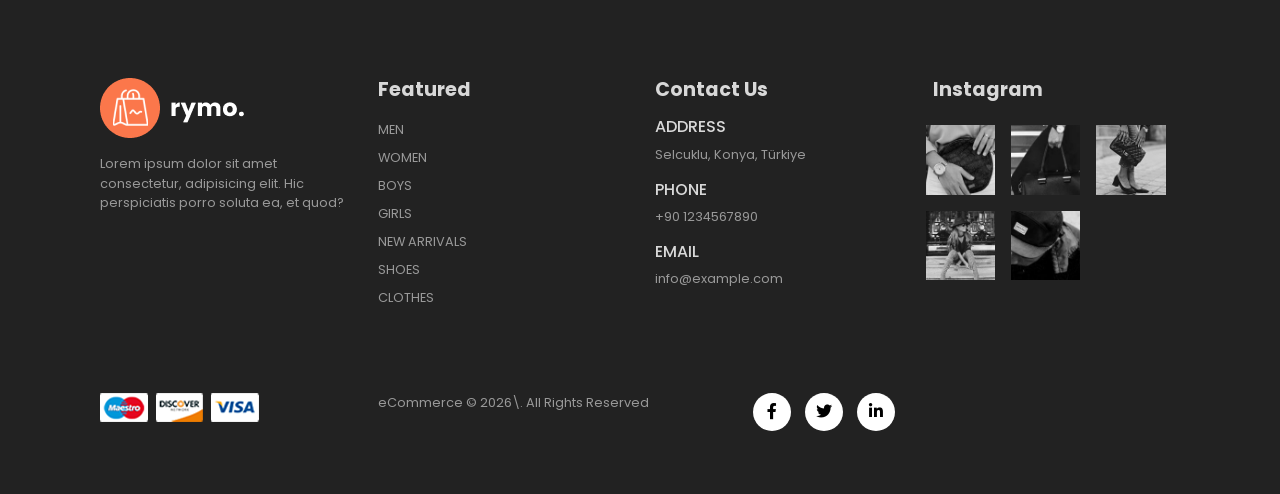
<file: sproduct.html>
<!doctype html>
<html lang="en">
  <head>
    <meta charset="UTF-8" />
    <meta name="viewport" content="width=device-width, initial-scale=1.0" />
    <title>Product <Details></Details></title>

    <link
      rel="stylesheet"
      href="https://cdn.jsdelivr.net/npm/bootstrap@4.4.1/dist/css/bootstrap.min.css"
      integrity="sha384-Vkoo8x4CGsO3+Hhxv8T/Q5PaXtkKtu6ug5TOeNV6gBiFeWPGFN9MuhOf23Q9Ifjh"
      crossorigin="anonymous"
    />

        
   <link rel="stylesheet" href="https://pro.fontawesome.com/releases/v5.10.0/css/all.css" />
        
<link rel="stylesheet" href="style.css">

<style>
    .small-img-group {
        display: flex;
        justify-content: space-between;
    }
    .small-img-col {
        flex-basis: 24%;
        cursor: pointer;
    }
    .sproduct select{
        display: block;
        padding: 5px 10px;
    }
    .sproduct input {
        width: 50px;
        height: 40px;
        padding-left: 10px;
        font-size: 16px;
        margin-right: 10px;
    }

    .sproduct input:focus {
        outline: none;
    }
    .buy-btn {
        background: #fb774b;
        opacity: 1;
        transition: 0.3s all;
    }
</style>

  </head>

  <body>
     <nav class="navbar navbar-expand-lg navbar-light bg-white py-3 fixed-top">
      <div class="container">
        <img src="images/logo1.png" alt="logo" >
      <button
        class="navbar-toggler"
        type="button"
        data-toggle="collapse"
        data-target="#navbarSupportedContent"
        aria-controls="navbarSupportedContent"
        aria-expanded="false"
        aria-label="Toggle navigation"
      >
        <span><i id="bar" class="fas fa-bars"></i></span>
      </button>

      <div class="collapse navbar-collapse" id="navbarSupportedContent">
        <ul class="navbar-nav ml-auto">
          
          <li class="nav-item">
            <a class="nav-link" href="index.html">Home</a>
          </li>
          <li class="nav-item">
            <a class="nav-link active" href="shop.html">Shop</a>
          </li>
          <li class="nav-item">
            <a class="nav-link" href="blog.html">Blog</a>
          </li>
          <li class="nav-item">
            <a class="nav-link" href="about.html">About</a>
          </li>
          <li class="nav-item">
            <a class="nav-link" href="contact.html">Contact Us</a>
          </li>
          <li class="nav-item">
            <i class="fas fa-search"></i>
            <a class="shopping-bag" href="cart.html"><i class="fas fa-shopping-bag"></i></a>
          </li>
          
      </div>
      </div>
    </nav>

    <section class="container sproduct my-5 pt-5">

        <div class="row mt-5">
            <div class="col-lg-5 col-md-12 col-12">
                <img class="img-fluid w-100 pb-1" src="images/shop/1.jpg"  id="MainImg" alt="">
                <div class="small-img-group">
                    <div class="small-img-col">
                        <img class="small-img" src="images/shop/1.jpg" width="100%" alt="">
                    </div>
                     <div class="small-img-col">
                        <img class="small-img" src="images/shop/24.jpg" width="100%" alt="">
                    </div>
                     <div class="small-img-col">
                        <img class="small-img" src="images/shop/25.jpg" width="100%" alt="">
                    </div>
                     <div class="small-img-col">
                        <img class="small-img" src="images/shop/26.jpg" width="100%" alt="">
                    </div>
                </div>
            </div>

            <div class="col-lg-6 col-md-12 col-12">
                <h6>Home / T-shirt</h6>
                <h3 class="py-4">Men's Fashion T-shirt</h3>
                <h2>$39.00</h2>
                <select class="my-3">
                    <option >Select Size</option>
                    <option >Small</option>
                    <option >Large</option>
                    <option >XL</option>
                    <option >XXL</option>
                </select>
                <input type="number" value="1">
                <button class="buy-btn">Add to Cart</button>
                <h4 class="mt-5 mb-5">Product Details</h4>
                <span>The Gildan ultra cotton T-shirt is made from sit amet consectetur adipisicing elit. Repellendus ea voluptatem atque voluptas, repellat iste architecto accusantium inventore sunt, nobis nostrum perspiciatis.</span>
            </div>
        </div>
    </section>

    <section id="featured" class="my-5 pb-5">
  <div class="container text-center mt-5 py-5">
    <h3>Related Products</h3>
    <hr class="mx-auto">
    
  </div>
  <div class="row mx-auto container-fluid">
<div class="product text-center col-lg-3 col-md-4 col-12">
  <img class="img-fluid mb-3" src="images/featured/1.jpg" alt="">
  <div class="star">
  <i class="fas fa-star"></i>
  <i class="fas fa-star"></i>
  <i class="fas fa-star"></i>
  <i class="fas fa-star"></i>
  <i class="fas fa-star"></i>
  </div>
  <h5 class="p-name">Sport Boots</h5>
  <h4 class="p-price">$92.00</h4>
  <button class="buy-btn">Buy Now</button>
</div>
<div class="product text-center col-lg-3 col-md-4 col-12">
  <img class="img-fluid mb-3" src="images/featured/2.jpg" alt="">
  <div class="star">
  <i class="fas fa-star"></i>
  <i class="fas fa-star"></i>
  <i class="fas fa-star"></i>
  <i class="fas fa-star"></i>
  <i class="fas fa-star"></i>
  </div>
  <h5 class="p-name">Sport Boots</h5>
  <h4 class="p-price">$92.00</h4>
  <button class="buy-btn">Buy Now</button>
</div>
<div class="product text-center col-lg-3 col-md-4 col-12">
  <img class="img-fluid mb-3" src="images/featured/3.jpg" alt="">
  <div class="star">
  <i class="fas fa-star"></i>
  <i class="fas fa-star"></i>
  <i class="fas fa-star"></i>
  <i class="fas fa-star"></i>
  <i class="fas fa-star"></i>
  </div>
  <h5 class="p-name">Sport Boots</h5>
  <h4 class="p-price">$92.00</h4>
  <button class="buy-btn">Buy Now</button>
</div>
<div class="product text-center col-lg-3 col-md-4 col-12">
  <img class="img-fluid mb-3" src="images/featured/4.jpg" alt="">
  <div class="star">
  <i class="fas fa-star"></i>
  <i class="fas fa-star"></i>
  <i class="fas fa-star"></i>
  <i class="fas fa-star"></i>
  <i class="fas fa-star"></i>
  </div>
  <h5 class="p-name">Sport Boots</h5>
  <h4 class="p-price">$92.00</h4>
  <button class="buy-btn">Buy Now</button>
</div>
  </div>
</section>

<footer class="mt-5 py-5">

  <div class="row container mx-auto pt-5">
    <div class="footer-one col-lg-3 col-md-6 col-12">
      <img src="images/logo2.png" alt="">
      <p class="pt-3">Lorem ipsum dolor sit amet consectetur, adipisicing elit. Hic perspiciatis porro soluta ea, et quod?</p>
    </div>
    <div class="footer-one col-lg-3 col-md-6 col-12 mb-3">
      <h5 class="pb-2">Featured</h5>
      <ul class="text-uppercase list-unstyled">
        <li><a href="#">Men</a></li>
        <li><a href="#">Women</a></li>
        <li><a href="#">Boys</a></li>
        <li><a href="#">Girls</a></li>
        <li><a href="#">New Arrivals</a></li>
        <li><a href="#">Shoes</a></li>
        <li><a href="#">Clothes</a></li>
      </ul>
    </div>
     <div class="footer-one col-lg-3 col-md-6 col-12 mb-3">
      <h5 class="pb-2">Contact Us</h5>
      <div>
        <h6 class="text-uppercase">Address</h6>
        <p> Selcuklu,  Konya, Türkiye</p>
      </div>
      <div>
        <h6 class="text-uppercase">Phone</h6>
        <p> +90 1234567890</p>
      </div>
      <div>
        <h6 class="text-uppercase">email</h6>
        <p> info@example.com</p>
      </div>
    </div>
    <div class="footer-one col-lg-3 col-md-6 col-12">
      <h5 class="pb-2">Instagram</h5>
   <div class="row">
    <img class="img-fluid w-25 h-100 m-2" src="images/insta/1.jpg" alt="">
    <img class="img-fluid w-25 h-100 m-2" src="images/insta/2.jpg" alt="">
    <img class="img-fluid w-25 h-100 m-2" src="images/insta/3.jpg" alt="">
    <img class="img-fluid w-25 h-100 m-2" src="images/insta/4.jpg" alt="">
    <img class="img-fluid w-25 h-100 m-2" src="images/insta/5.jpg" alt="">
   </div>
    </div>
  </div>
  <div class="copyright mt-5">
    <div class="row container mx-auto">
      <div class="col-lg-3 col-md-6 col-12 mb-4">
        <img src="images/payment.png" alt="">
      </div>
       <div class="col-lg-4 col-md-6 col-12 text-nowrap mb-2">
       <p>eCommerce © 2026\. All Rights Reserved</p>
      </div>
      <div class="col-lg-4 col-md-6 col-12">
       <a href="#"><i class="fab fa-facebook-f"></i></a>
       <a href="#"><i class="fab fa-twitter"></i></a>
       <a href="#"><i class="fab fa-linkedin-in"></i></a>
      </div>
    </div>
  </div>
</footer>

    <script
      src="https://code.jquery.com/jquery-3.4.1.slim.min.js"
      integrity="sha384-J6qa4849blE2+poT4WnyKhv5vZF5SrPo0iEjwBvKU7imGFAV0wwj1yYfoRSJoZ+n"
      crossorigin="anonymous"
    ></script>
    <script
      src="https://cdn.jsdelivr.net/npm/popper.js@1.16.0/dist/umd/popper.min.js"
      integrity="sha384-Q6E9RHvbIyZFJoft+2mJbHaEWldlvI9IOYy5n3zV9zzTtmI3UksdQRVvoxMfooAo"
      crossorigin="anonymous"
    ></script>
    <script
      src="https://cdn.jsdelivr.net/npm/bootstrap@4.4.1/dist/js/bootstrap.min.js"
      integrity="sha384-wfSDF2E50Y2D1uUdj0O3uMBJnjuUD4Ih7YwaYd1iqfktj0Uod8GCExl3Og8ifwB6"
      crossorigin="anonymous"
    ></script>

    <script>
        var MainImg = document.getElementById('MainImg');
        var smallimg = document.getElementsByClassName('small-img');

        smallimg[0].onclick = function() {
            MainImg.src = smallimg[0].src;
        }
        smallimg[1].onclick = function() {
            MainImg.src = smallimg[1].src;
        }
        smallimg[2].onclick = function() {
            MainImg.src = smallimg[2].src;
        }
        smallimg[3].onclick = function() {
            MainImg.src = smallimg[3].src;
        }


    </script>
  </body>
</html>
</file>
<file: style.css>
@import url("https://fonts.googleapis.com/css2?family=Poppins:wght@100;300;500;600&display=swap");
* {
  margin: 0;
  padding: 0;
  box-sizing: border-box;
}
body {
  font-family: "Poppins", sans-serif;
}
h1 {
  font-size: 2.5rem;
  font-weight: 700;
}
h2 {
  font-size: 1.8rem;
  font-weight: 600;
}
h3 {
  font-size: 1.4rem;
  font-weight: 800;
}
h4 {
  font-size: 1.1rem;
  font-weight: 600;
}
h5 {
  font-size: 1rem;
  font-weight: 400;
  color: #1d1d1d;
}
h6 {
  color: #d8d8d8;
}
button {
  font-size: 0.8rem;
  font-weight: 700;
  outline: none;
  border: none;
  background-color: #1d1d1d;
  color: aliceblue;
  padding: 13px 30px;
  cursor: pointer;
  text-transform: uppercase;
  transition: 0.3s ease;
}
button:hover {
  background-color: #3a3833;
}

hr {
  width: 30px;
  height: 2px;
  background-color: #fb774b;
}
.star {
  padding: 10px 0;
}
.star i {
  font-size: 0.8rem;
  color: goldenrod;
}
.navbar {
  font-size: 16px;
  top: 0;
  left: 0;
  box-shadow: 0 5px 10px rgba(0, 0, 0, 0.1);
}

.navbar-light .navbar-nav .nav-link {
  padding: 0 20px;
  color: black;
  transition: 0.3s ease;
}
.navbar-light .navbar-nav .nav-link:hover,
.navbar i:hover,
.navbar-light .navbar-nav .nav-link.active,
.navbar i.active {
  color: coral;
}
.shopping-bag {
  color: black;
}
.shopping-bag.active {
  color: coral;
}
.navbar i {
  font-size: 1.2rem;
  padding: 0 7px;
  cursor: pointer;
  font-weight: 500;
  transition: 0.3s ease;
}
#bar {
  font-size: 1.5rem;
  padding: 7px;
  cursor: pointer;
  font-weight: 500;
  transition: 0.3s ease;
  color: black;
}
#bar:hover,
#bar.active {
  color: #fff;
}

@media only screen and (max-width: 991px) {
  body > nav > div > button:hover,
  body > nav > div > button:focus {
    background-color: #fb774b;
  }
  body > nav > div > button:hover #bar,
  body > nav > div > button:focus #bar {
    color: #fff;
  }
  #navbarSupportedContent > ul {
    margin: 1rem;
    justify-content: flex-end;
    align-items: flex-end;
    text-align: right;
  }
  #navbarSupportedContent > ul > li:nth-child(n) > a {
    padding: 10px 0;
  }
}

/* ? Mobile Nav */
.navbar-light .navbar-toggler {
  border: none;
  outline: none;
}

#home {
  background-image: url(images/back.jpg);
  height: 100vh;
  width: 100%;
  background-size: cover;
  background-position: top 60px center;
  display: flex;
  flex-direction: column;
  justify-content: center;
  align-items: flex-start;
}
#home span {
  color: coral;
}
#new .one img {
  width: 100%;
  height: 100%;
  background-position: center center;
  background-repeat: no-repeat;
  background-size: cover;
  position: relative;
}
#new .one .details {
  position: absolute;
  width: 100%;
  height: 100%;
  top: 0;
  left: 0;
  transition: 0.3s ease;
}
#new .one:hover .details {
  cursor: pointer;
  background-color: rgba(245, 178, 178, 0.7);
}
#new .one .details button {
  display: inline-block;
  font-size: 14px;
  font-weight: 500;
  color: #2a2a2a;
  background: none;
  text-transform: uppercase;
  border-bottom: 1px solid #2a2a2a;
  padding: 2.5px;
  transform: translateY(70px);
  transition: 0.3 s ease;
}
#new .one .details button:hover {
  color: #fff;
  border-bottom: 1px solid #fff;
}
#new .one:nth-child(1) .details {
  display: flex;
  justify-content: center;
  flex-direction: column;
  align-items: flex-start;
  text-align: start;
}

#new .one:nth-child(2) .details {
  display: flex;
  justify-content: center;
  flex-direction: column;
  align-items: center;
  text-align: center;
}

#new .one:nth-child(3) .details {
  display: flex;
  justify-content: center;
  flex-direction: column;
  align-items: flex-end;
  text-align: end;
}
.product {
  cursor: pointer;
  margin-bottom: 2rem;
}
.product img {
  transition: 0.3s ease;
}
.product:hover img {
  opacity: 0.7;
}
.product .buy-btn {
  background-color: #fb774b;
  transform: translateY(-20px);
  opacity: 0;
  transition: 0.3s all;
}
.product:hover .buy-btn {
  transform: translateY(0);
  opacity: 1;
}
#banner {
  background-image: url(images/banner/2.jpg);
  height: 60vh;
  width: 100%;
  background-size: cover;
  background-position: top 70px center;
  background-repeat: no-repeat;
  background-attachment: fixed;
  display: flex;
  flex-direction: column;
  justify-content: center;
  align-items: flex-start;
}
#banner h4 {
  color: #d8d8d8;
}
#banner h1 {
  color: #fff;
}
#banner button {
  background-color: #fb774b;
}

footer {
  background-color: #222222;
}
footer h5 {
  color: #d8d8d8;
  font-weight: 700;
  font-size: 1.2rem;
}
footer li {
  padding-bottom: 4px;
}
footer li a {
  font-size: 0.8rem;
  color: #999;
}
footer li a:hover {
  color: #d8d8d8;
}
footer p {
  color: #999;
  font-size: 0.8rem;
}
footer .copyright a {
  color: #000;
  width: 38px;
  height: 38px;
  background-color: #fff;
  display: inline-block;
  text-align: center;
  line-height: 38px;
  border-radius: 50%;
  transition: 0.3s ease;
  margin: 0 5px;
}

.copyright a:hover {
  color: #fff;
  background-color: #fb774b;
}

@media only screen and (max-width: 991px) {
  .navbar-collapse {
    margin: 1rem;
    justify-content: flex-end;
    align-items: flex-end;
    text-align: right;
  }
}
#blog-container .post .post-img {
  overflow: hidden;
  cursor: pointer;
}
#blog-container .post img {
  transition: 0.3s ease;
} 
#blog-container .post:hover img{
transform: scale(1.3) rotate(-10deg);
opacity: 0.8;
}
#blog-container .post h3 {
  transition: 0.3s ease;
  cursor: pointer;
}
#blog-container .post:hover h3 {
  color: #fd8c66;
}
#cart-container {
  overflow-x: auto;
}
#cart-container table {
  border-collapse: collapse;
  width: 100%;
  table-layout: fixed;
  white-space: nowrap;
}
#cart-container table thead {
  font-weight: 700;
}
#cart-container table thead td {
  background: #fd8c66;
  color: #fff;
  border: none;
  padding: 6px 0;
}
#cart-container table td {
  border: 1px solid #b6b3b3;
  text-align: center;
}
#cart-container table td:nth-child(1) {
  width: 100px;
}
#cart-container table td:nth-child(2), #cart-container table td:nth-child(3) {
  width: 200px;
 
}
#cart-container table td:nth-child(4), #cart-container table td:nth-child(5), #cart-container table td:nth-child(6) {
  width: 170px;
}
#cart-container table tbody img {
  width: 100px;
  height: 80px;
  object-fit: cover;

}
#cart-container table tbody i {
  color: #8d8c89;
}
#cart-bottom .coupon>div,#cart-bottom .total>div {

border: 1px solid #b6b3b3;
}
#cart-bottom .coupon h5,#cart-bottom .total h5 {
  background: #fd8c66;
  color: #fff;
  border: none;
  padding: 6px 12px;
  font-weight: 700;
}
#cart-bottom .coupon p, #cart-bottom .coupon input {
  padding: 0 12px;
}
#cart-bottom .coupon input {
  height: 44px;
}
#cart-bottom .coupon input, #cart-bottom .coupon button {
  margin: 0 0 20px 12px;
}
#cart-bottom .total div>div {
  padding: 0 12px;
}
#cart-bottom .total h6 {
  color: #2a2a2a;
}
.second-hr {
  background: #b8b7b3;
  width: 100%;
  height: 1px;
}
#cart-bottom .total div>button {
 margin: 0 12px 20px 0; 
 display: flex;
 justify-content: flex-end;
}
.contact iframe {
    width: 100%;
    max-width: 100%;
}

.contact form input {
    width: 100%;
    padding: 10px;
    box-sizing: border-box;
}
</file>
